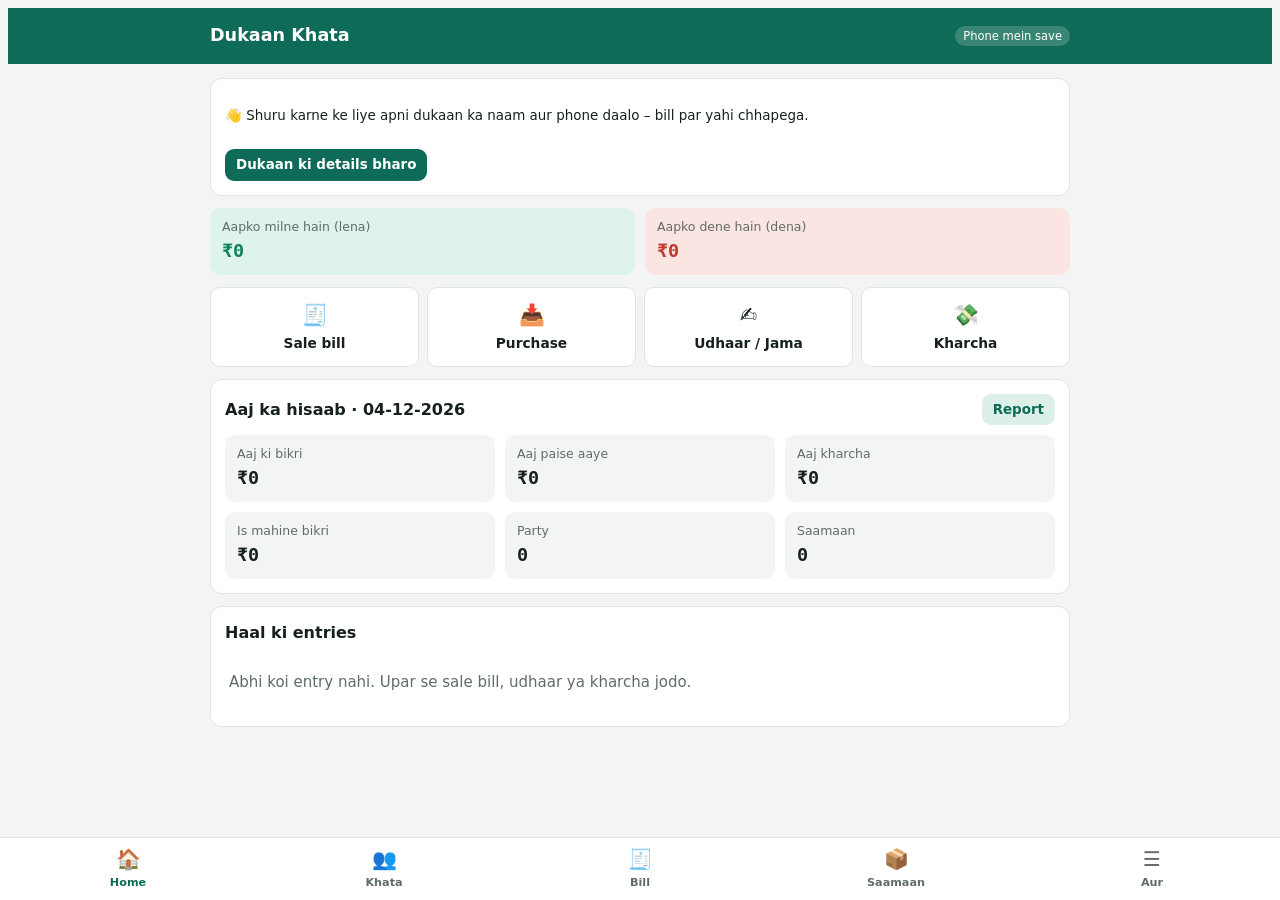
<file: dukaan-khata/index.html>
<!doctype html><html><head><meta charset="utf-8"><meta name="viewport" content="width=device-width,initial-scale=1,viewport-fit=cover"></head><body>
<title>Dukaan Khata</title>
<meta name="claude:viewport-fit-sides" content="cover">
<style>
/* Layout: a shop counter app – a sticky top bar, one column of ledger cards, bottom tab bar.
   Money columns are always in tabular figures; green = paisa aana hai, red = dena hai. */
:root {
  --bg: #f3f5f4; --card: #ffffff; --ink: #16211c; --soft: #5f6d66; --line: #e0e6e3; --line2: #c9d2ce;
  --brand: #0d6b57; --brand-ink: #ffffff; --brand-soft: #dcefe9;
  --get: #12805a; --get-soft: #def3e9;      /* lena hai / aaya */
  --give: #c0392b; --give-soft: #fbe5e2;    /* dena hai / gaya */
  --warn: #9a6400; --warn-soft: #fcefd0;
  --f: "Segoe UI", system-ui, -apple-system, Roboto, "Noto Sans", sans-serif;
  --mono: ui-monospace, "SFMono-Regular", "Roboto Mono", Consolas, monospace;
}
@media (prefers-color-scheme: dark) {
  :root:not([data-theme="light"]) {
    --bg: #0f1513; --card: #18201d; --ink: #e5ece9; --soft: #9aaba3; --line: #26322d; --line2: #36443e;
    --brand: #3fb895; --brand-ink: #06231b; --brand-soft: #173a30; --get: #5fd3a2; --get-soft: #143629;
    --give: #ff8a7a; --give-soft: #3c1c18; --warn: #f0c25a; --warn-soft: #352a0f; color-scheme: dark;
  }
}
:root[data-theme="dark"] {
  --bg: #0f1513; --card: #18201d; --ink: #e5ece9; --soft: #9aaba3; --line: #26322d; --line2: #36443e;
  --brand: #3fb895; --brand-ink: #06231b; --brand-soft: #173a30; --get: #5fd3a2; --get-soft: #143629;
  --give: #ff8a7a; --give-soft: #3c1c18; --warn: #f0c25a; --warn-soft: #352a0f; color-scheme: dark;
}
* { box-sizing: border-box; }
[hidden] { display: none !important; }
body { background: var(--bg); color: var(--ink); font-family: var(--f); font-size: 15px; line-height: 1.45; padding-block: 0 calc(74px + env(safe-area-inset-bottom, 0px)); }
body::before { content: ""; position: fixed; inset: 0 0 auto; height: env(safe-area-inset-top, 0px); z-index: 10; background: var(--brand); }
.bar { position: sticky; top: env(safe-area-inset-top, 0px); z-index: 6; background: var(--brand); color: var(--brand-ink);
  padding-left: max(16px, env(safe-area-inset-left, 0px)); padding-right: max(16px, env(safe-area-inset-right, 0px)); padding-block: 10px; }
.bar-in { max-width: 860px; margin: 0 auto; display: flex; align-items: center; gap: 10px; min-height: 36px; }
.bar h1 { margin: 0; font-size: 1.1rem; font-weight: 700; flex: 1; min-width: 0; white-space: nowrap; overflow: hidden; text-overflow: ellipsis; }
.bar .back { background: none; border: 0; color: inherit; font-size: 1.5rem; line-height: 1; padding: 0 6px 0 0; cursor: pointer; }
.bar .tag { font-size: .72rem; padding: 2px 8px; border-radius: 99px; background: rgba(255,255,255,.18); white-space: nowrap; }
main { padding-left: max(16px, env(safe-area-inset-left, 0px)); padding-right: max(16px, env(safe-area-inset-right, 0px)); padding-block: 14px; }
.page { max-width: 860px; margin: 0 auto; display: grid; gap: 12px; }
.card { background: var(--card); border: 1px solid var(--line); border-radius: 12px; padding: 14px; display: grid; gap: 10px; min-width: 0; }
.card h2 { margin: 0; font-size: 1rem; font-weight: 650; }
.card > header { display: flex; justify-content: space-between; align-items: center; gap: 8px; flex-wrap: wrap; }
.muted { color: var(--soft); } .small { font-size: .84rem; } .tiny { font-size: .76rem; }
.num, .amt { font-family: var(--mono); font-variant-numeric: tabular-nums; }
.get { color: var(--get); } .give { color: var(--give); }
.grid2 { display: grid; grid-template-columns: 1fr 1fr; gap: 10px; }
.grid3 { display: grid; grid-template-columns: repeat(3, 1fr); gap: 10px; }
@media (max-width: 560px) { .grid3 { grid-template-columns: 1fr 1fr; } }
.stat { border-radius: 10px; padding: 10px 12px; background: var(--bg); display: grid; gap: 2px; min-width: 0; }
.stat b { font-family: var(--mono); font-size: 1.15rem; font-variant-numeric: tabular-nums; overflow-wrap: anywhere; }
.stat span { font-size: .78rem; color: var(--soft); }
.stat.get { background: var(--get-soft); } .stat.give { background: var(--give-soft); }
.stat.get b { color: var(--get); } .stat.give b { color: var(--give); }
.quick { display: grid; grid-template-columns: repeat(4, 1fr); gap: 8px; }
@media (max-width: 480px) { .quick { grid-template-columns: 1fr 1fr; } }
.quick button { border: 1px solid var(--line); background: var(--card); color: var(--ink); border-radius: 10px; padding: 12px 6px; font: inherit; font-weight: 600; font-size: .86rem; cursor: pointer; display: grid; gap: 4px; justify-items: center; }
.quick button i { font-style: normal; font-size: 1.3rem; }
label.f { display: grid; gap: 3px; font-size: .78rem; color: var(--soft); font-weight: 500; min-width: 0; }
input, select, textarea { font: inherit; color: var(--ink); background: var(--bg); border: 1px solid var(--line2); border-radius: 8px; padding: 9px 10px; width: 100%; min-width: 0; }
textarea { resize: vertical; min-height: 70px; }
input:focus-visible, select:focus-visible, textarea:focus-visible, button:focus-visible, a:focus-visible { outline: 2px solid var(--brand); outline-offset: 2px; }
.btn { font: inherit; border: 0; border-radius: 9px; padding: 10px 16px; font-weight: 650; cursor: pointer; background: var(--brand); color: var(--brand-ink); text-align: center; text-decoration: none; display: inline-block; white-space: nowrap; }
.btn.ghost { background: var(--brand-soft); color: var(--brand); }
.btn.line { background: none; border: 1px solid var(--line2); color: var(--ink); }
.btn.red { background: var(--give); color: #fff; } .btn.green { background: var(--get); color: #fff; }
.btn.sm { padding: 6px 11px; font-size: .84rem; }
.btn.block { width: 100%; }
.grid2 > .btn { white-space: normal; line-height: 1.3; }
.btn:disabled { opacity: .5; cursor: not-allowed; }
.row { display: flex; gap: 8px; flex-wrap: wrap; align-items: center; }
.row.end { justify-content: flex-end; }
.seg { display: flex; background: var(--bg); border-radius: 10px; padding: 3px; gap: 3px; }
.seg button { flex: 1; border: 0; background: none; color: var(--soft); padding: 8px; border-radius: 8px; font: inherit; font-weight: 600; font-size: .88rem; cursor: pointer; }
.seg button.on { background: var(--card); color: var(--ink); box-shadow: 0 1px 2px rgba(0,0,0,.12); }
.list { display: grid; }
.li { display: grid; grid-template-columns: auto 1fr auto; gap: 10px; align-items: center; padding: 10px 2px; border-bottom: 1px solid var(--line); cursor: pointer; background: none; border-left: 0; border-right: 0; border-top: 0; font: inherit; color: inherit; text-align: left; width: 100%; }
.li:last-child { border-bottom: 0; }
.li .av { width: 38px; height: 38px; border-radius: 50%; background: var(--brand-soft); color: var(--brand); display: grid; place-content: center; font-weight: 700; }
.li .t { min-width: 0; } .li .t b { display: block; white-space: nowrap; overflow: hidden; text-overflow: ellipsis; }
.li .r { text-align: right; }
.li .r b { font-family: var(--mono); font-variant-numeric: tabular-nums; display: block; }
.pill { display: inline-block; font-size: .72rem; font-weight: 650; padding: 1px 8px; border-radius: 99px; background: var(--bg); color: var(--soft); white-space: nowrap; }
.pill.get { background: var(--get-soft); color: var(--get); } .pill.give { background: var(--give-soft); color: var(--give); } .pill.warn { background: var(--warn-soft); color: var(--warn); }
.empty { padding: 18px 4px; color: var(--soft); display: grid; gap: 10px; justify-items: start; }
.tbl-wrap { overflow-x: auto; margin: 0 -14px; padding: 0 14px; }
table { border-collapse: collapse; width: 100%; font-size: .88rem; }
th { text-align: left; font-size: .7rem; text-transform: uppercase; letter-spacing: .05em; color: var(--soft); font-weight: 650; padding: 6px; border-bottom: 2px solid var(--line2); white-space: nowrap; }
td { padding: 7px 6px; border-bottom: 1px solid var(--line); vertical-align: top; }
td.r, th.r { text-align: right; } td.nw { white-space: nowrap; }
.lines { display: grid; gap: 8px; }
.bline { display: grid; grid-template-columns: 1fr 70px 90px 64px auto; gap: 6px; align-items: start; padding-bottom: 8px; border-bottom: 1px dashed var(--line2); }
@media (max-width: 560px) { .bline { grid-template-columns: 1fr 1fr 1fr auto; } .bline .ln-item { grid-column: 1 / -1; } }
.bline .hint { grid-column: 1 / -1; font-size: .78rem; color: var(--soft); margin-top: -2px; }
.x { background: none; border: 0; color: var(--soft); font-size: 1.05rem; cursor: pointer; padding: 8px 6px; }
.x:hover { color: var(--give); }
.totals { display: grid; gap: 4px; font-size: .92rem; }
.totals div { display: flex; justify-content: space-between; gap: 10px; }
.totals .big { font-size: 1.15rem; font-weight: 700; border-top: 1px solid var(--line2); padding-top: 6px; }
.hero { text-align: center; padding: 18px 10px; border-radius: 12px; }
.hero b { display: block; font-family: var(--mono); font-size: 1.9rem; font-variant-numeric: tabular-nums; }
.hero.get { background: var(--get-soft); color: var(--get); } .hero.give { background: var(--give-soft); color: var(--give); } .hero.zero { background: var(--bg); color: var(--soft); }
.chg { font-size: .76rem; font-weight: 650; padding: 1px 6px; border-radius: 5px; }
.chg.up { background: var(--give-soft); color: var(--give); } .chg.down { background: var(--get-soft); color: var(--get); } .chg.same { background: var(--bg); color: var(--soft); }
.confirm { display: flex; gap: 6px; align-items: center; flex-wrap: wrap; font-size: .88rem; padding: 8px 10px; border-radius: 8px; background: var(--give-soft); color: var(--give); }
.banner { padding: 9px 12px; border-radius: 8px; font-size: .86rem; background: var(--warn-soft); color: var(--warn); }
.banner.err { background: var(--give-soft); color: var(--give); }
.bill-paper { border: 1px solid var(--line2); border-radius: 10px; padding: 14px; display: grid; gap: 8px; background: var(--card); }
.bill-paper .bh { display: flex; justify-content: space-between; gap: 10px; flex-wrap: wrap; }
.bill-paper h3 { margin: 0; font-size: 1.05rem; }
pre.share { white-space: pre-wrap; font-family: var(--mono); font-size: .8rem; background: var(--bg); padding: 10px; border-radius: 8px; margin: 0; max-height: 260px; overflow: auto; }
nav.tabs { position: fixed; left: 0; right: 0; bottom: 0; z-index: 6; background: var(--card); border-top: 1px solid var(--line);
  display: flex; padding-bottom: env(safe-area-inset-bottom, 0px); padding-left: env(safe-area-inset-left, 0px); padding-right: env(safe-area-inset-right, 0px); }
nav.tabs a { flex: 1; text-align: center; text-decoration: none; color: var(--soft); font-size: .7rem; font-weight: 600; padding: 7px 2px 9px; display: grid; gap: 1px; }
nav.tabs a i { font-style: normal; font-size: 1.25rem; }
nav.tabs a.on { color: var(--brand); }
.toast { position: fixed; left: 50%; bottom: calc(84px + env(safe-area-inset-bottom, 0px)); transform: translateX(-50%); background: var(--ink); color: var(--card); padding: 9px 16px; border-radius: 99px; font-size: .88rem; opacity: 0; pointer-events: none; transition: opacity .25s; z-index: 20; max-width: calc(100% - 32px); text-align: center; }
.toast.show { opacity: 1; }
.bars { display: grid; gap: 6px; }
.bars .b { display: grid; grid-template-columns: 110px 1fr 90px; gap: 8px; align-items: center; font-size: .84rem; }
.bars .b > div { height: 10px; background: var(--bg); border-radius: 5px; overflow: hidden; }
.bars .b i { display: block; height: 100%; background: var(--brand); border-radius: 5px; }
.bars .b span:last-child { text-align: right; font-family: var(--mono); }
@media (prefers-reduced-motion: reduce) { .toast { transition: none; } }
</style>

<header class="bar"><div class="bar-in">
  <button class="back" id="backBtn" hidden aria-label="Wapas">‹</button>
  <h1 id="barTitle">Dukaan Khata</h1>
  <span class="tag" id="modeTag">…</span>
</div></header>
<main><div class="page" id="app"></div></main>
<nav class="tabs" aria-label="Main">
  <a href="#home" data-t="home"><i>🏠</i>Home</a>
  <a href="#parties" data-t="parties"><i>👥</i>Khata</a>
  <a href="#bills" data-t="bills"><i>🧾</i>Bill</a>
  <a href="#items" data-t="items"><i>📦</i>Saamaan</a>
  <a href="#more" data-t="more"><i>☰</i>Aur</a>
</nav>
<div class="toast" id="toast" role="status"></div>

<script>
(() => {
"use strict";
// ================= helpers =================
const $ = (s) => document.querySelector(s);
const esc = (s) => String(s ?? "").replace(/[&<>"']/g, (c) => ({ "&": "&amp;", "<": "&lt;", ">": "&gt;", '"': "&quot;", "'": "&#39;" }[c]));
const r2 = (n) => Math.round((Number(n) || 0) * 100) / 100;
const money = (n) => "₹" + r2(n).toLocaleString("en-IN", { minimumFractionDigits: 0, maximumFractionDigits: 2 });
const uid = () => Date.now().toString(36) + Math.random().toString(36).slice(2, 7);
const today = () => { const d = new Date(); return `${d.getFullYear()}-${String(d.getMonth() + 1).padStart(2, "0")}-${String(d.getDate()).padStart(2, "0")}`; };
const dmy = (s) => (s ? s.split("-").reverse().join("-") : "");
const monthStart = (s = today()) => s.slice(0, 8) + "01";
const keyOf = (n) => String(n).toLowerCase().replace(/[^a-z0-9ऀ-ॿ]+/g, " ").trim();
const initials = (n) => String(n).trim().split(/\s+/).slice(0, 2).map((w) => w[0] || "").join("").toUpperCase() || "?";
function toast(m) { const t = $("#toast"); t.textContent = m; t.classList.add("show"); clearTimeout(toast.t); toast.t = setTimeout(() => t.classList.remove("show"), 2400); }
const val = (id) => { const el = document.getElementById(id); return el ? el.value.trim() : ""; };
const numv = (id) => { const v = val(id); return v === "" ? 0 : Number(v); };

// ================= data =================
const COLS = ["parties", "entries", "items", "bills", "expenses"];
const D = { parties: [], entries: [], items: [], bills: [], expenses: [], settings: { bizName: "", phone: "", address: "", gstin: "", upi: "" } };
let db = null, downloads = null, ready = false, mode = "local";
const LKEY = "dukaanKhata.v1";

function localLoad() { try { const s = JSON.parse(localStorage.getItem(LKEY)); if (s) { COLS.forEach((c) => (D[c] = s[c] || [])); D.settings = { ...D.settings, ...(s.settings || {}) }; } } catch (e) { /* storage blocked */ } }
function localSave() { try { const o = { settings: D.settings }; COLS.forEach((c) => (o[c] = D[c])); localStorage.setItem(LKEY, JSON.stringify(o)); } catch (e) { toast("Phone mein save nahi ho paya"); } }

const store = {
  async put(col, doc) {
    if (db) return db.collection(col).doc(doc.id).set(doc);
    const a = D[col], i = a.findIndex((x) => x.id === doc.id);
    if (i >= 0) a[i] = doc; else a.push(doc);
    localSave();
  },
  async del(col, id) {
    if (db) return db.collection(col).doc(id).delete();
    D[col] = D[col].filter((x) => x.id !== id); localSave();
  },
  async settings(s) {
    D.settings = s;
    if (db) return db.collection("settings").doc("main").set(s);
    localSave();
  },
};

function useLocal(msg) {
  if (ready) return;
  ready = true; mode = "local"; localLoad();
  $("#modeTag").textContent = "Phone mein save";
  if (msg) bannerMsg = msg;
  render();
}
let bannerMsg = "";
async function init() {
  render();
  if (!window.claude || typeof window.claude.use !== "function") return useLocal();
  const guard = setTimeout(() => useLocal("Online storage se jawab nahi aaya – abhi data sirf is browser mein save hoga."), 10000);
  const [d, dl] = await Promise.all([claude.use("db"), claude.use("downloads")]);
  downloads = dl;
  if (!d) { clearTimeout(guard); return useLocal("Login nahi hai – data sirf is browser mein save hoga."); }
  if (ready) return;
  db = d;
  let pending = COLS.length + 1;
  const first = () => { if (--pending === 0) { clearTimeout(guard); ready = true; mode = "db"; $("#modeTag").textContent = "Online save"; render(); } };
  const fail = (e) => { clearTimeout(guard); bannerMsg = "Data load nahi hua (" + e.code + "). Page dobara kholo."; render(); };
  COLS.forEach((c) => { let f = true; db.collection(c).onSnapshot((s) => { D[c] = s.docs.map((x) => x.data()); if (f) { f = false; first(); } else render(); }, fail); });
  let fs = true;
  db.collection("settings").doc("main").onSnapshot((s) => { if (s.exists) D.settings = { ...D.settings, ...s.data() }; if (fs) { fs = false; first(); } else render(); }, fail);
}

// ================= derived =================
const party = (id) => D.parties.find((p) => p.id === id);
const item = (id) => D.items.find((i) => i.id === id);
const byDate = (a, b) => (a.date === b.date ? (a.created || 0) - (b.created || 0) : a.date < b.date ? -1 : 1);
function balance(pid) { return r2(D.entries.filter((e) => e.partyId === pid).reduce((s, e) => s + (e.kind === "gave" ? e.amount : -e.amount), 0)); }
function totalsAll() {
  let lena = 0, dena = 0;
  D.parties.forEach((p) => { const b = balance(p.id); if (b > 0) lena += b; else dena -= b; });
  return { lena: r2(lena), dena: r2(dena) };
}
function billCalc(b) {
  let sub = 0, gst = 0;
  (b.lines || []).forEach((l) => { const amt = r2(l.qty * l.rate); sub += amt; gst += r2(amt * (l.gst || 0) / 100); });
  const total = r2(sub + gst - (b.discount || 0));
  return { sub: r2(sub), gst: r2(gst), total };
}
function nextBillNo(type) {
  const pre = type === "sale" ? "INV-" : "PUR-";
  const nums = D.bills.filter((b) => b.type === type).map((b) => parseInt(String(b.no).replace(/\D/g, ""), 10) || 0);
  return pre + String((nums.length ? Math.max(...nums) : 0) + 1).padStart(3, "0");
}
// last purchase rate of an item (for "rate badha/ghata" remark)
function lastBuy(itemId, beforeDate, exceptBill) {
  const rows = [];
  D.bills.filter((b) => b.type === "purchase" && b.id !== exceptBill && (!beforeDate || b.date <= beforeDate)).forEach((b) => b.lines.forEach((l) => { if (l.itemId === itemId) rows.push({ rate: l.rate, date: b.date, created: b.created, party: party(b.partyId)?.name || "Cash" }); }));
  rows.sort(byDate);
  return rows.at(-1) || null;
}
function chg(now, before) {
  if (before == null) return "";
  const d = r2(now - before);
  if (!d) return '<span class="chg same">rate same</span>';
  return d > 0 ? `<span class="chg up">${money(d)} badh gaye</span>` : `<span class="chg down">${money(-d)} kam hue</span>`;
}
function inRange(d, from, to) { return (!from || d >= from) && (!to || d <= to); }

// ================= navigation =================
// main tabs use the hash; sub-pages live in an in-memory stack
let stack = [];
const TABS = ["home", "parties", "bills", "items", "more"];
function tab() { const h = location.hash.slice(1); return TABS.includes(h) ? h : "home"; }
function go(view, params = {}) { stack.push({ view, params }); render(); window.scrollTo(0, 0); }
function back() { stack.pop(); render(); window.scrollTo(0, 0); }
window.addEventListener("hashchange", () => { stack = []; render(); window.scrollTo(0, 0); });
$("#backBtn").onclick = back;
// tapping the current tab again returns to its list
document.querySelectorAll("nav.tabs a").forEach((a) => a.addEventListener("click", () => { if (a.dataset.t === tab()) { stack = []; draft = null; render(); window.scrollTo(0, 0); } }));

// share / export helpers
async function copyOrShare(title, text) {
  if (window.AndroidBridge) { window.AndroidBridge.shareText(title, text); return; }
  try { await navigator.clipboard.writeText(text); toast("Copy ho gaya – WhatsApp mein paste karo"); }
  catch (e) { toast("Neeche ka text select karke copy karo"); const pre = document.getElementById("sharePre"); if (pre) { const r = document.createRange(); r.selectNodeContents(pre); const s = getSelection(); s.removeAllRanges(); s.addRange(r); } }
}
function waLink(phone, text) {
  const p = String(phone || "").replace(/\D/g, "");
  const num = p.length === 10 ? "91" + p : p;
  return `https://wa.me/${num}?text=${encodeURIComponent(text)}`;
}
async function saveFile(filename, text) {
  if (window.AndroidBridge) { window.AndroidBridge.shareText(filename, text); return; }
  if (downloads) { try { await downloads.save({ filename, data: text }); } catch (e) { if (e?.code !== "declined") toast("Download nahi hua"); } return; }
  try { const a = document.createElement("a"); a.href = URL.createObjectURL(new Blob([text], { type: "text/plain" })); a.download = filename; a.click(); } catch (e) { toast("Download nahi hua"); }
}
const csvCell = (v) => `"${String(v ?? "").replace(/"/g, '""')}"`;
const toCsv = (head, rows) => "﻿" + [head, ...rows].map((r) => r.map(csvCell).join(",")).join("\n");

// ================= render =================
const V = {};
let confirmKey = null;
function render() {
  const t = tab();
  document.querySelectorAll("nav.tabs a").forEach((a) => a.classList.toggle("on", a.dataset.t === t));
  const top = stack.at(-1);
  $("#backBtn").hidden = !top;
  const app = $("#app");
  if (!ready) { $("#barTitle").textContent = "Dukaan Khata"; app.innerHTML = `<div class="card"><p class="muted">Hisaab load ho raha hai…</p></div>`; return; }
  const out = top ? V[top.view](top.params) : V[t]();
  $("#barTitle").textContent = out.title;
  app.innerHTML = (bannerMsg ? `<div class="banner">${esc(bannerMsg)}</div>` : "") + out.html;
  out.bind && out.bind();
}

// ---------- HOME ----------
V.home = () => {
  const { lena, dena } = totalsAll();
  const td = today(), ms = monthStart();
  const sales = D.bills.filter((b) => b.type === "sale");
  const sum = (arr) => r2(arr.reduce((s, b) => s + billCalc(b).total, 0));
  const todaySale = sum(sales.filter((b) => b.date === td)), monthSale = sum(sales.filter((b) => b.date >= ms));
  const todayExp = r2(D.expenses.filter((e) => e.date === td).reduce((s, e) => s + e.amount, 0));
  const todayIn = r2(D.entries.filter((e) => e.date === td && e.kind === "got" && party(e.partyId)?.type === "customer").reduce((s, e) => s + e.amount, 0)) + r2(sales.filter((b) => b.date === td && !b.partyId).reduce((s, b) => s + (b.paid || 0), 0));
  const low = D.items.filter((i) => i.lowAt != null && i.lowAt !== "" && i.stock <= i.lowAt);
  const recent = [
    ...D.bills.map((b) => ({ date: b.date, created: b.created, html: `<button class="li" data-open-bill="${b.id}"><span class="av">${b.type === "sale" ? "🧾" : "📥"}</span><span class="t"><b>${esc(party(b.partyId)?.name || "Cash")}</b><span class="tiny muted">${b.type === "sale" ? "Sale" : "Purchase"} ${esc(b.no)} · ${dmy(b.date)}</span></span><span class="r"><b>${money(billCalc(b).total)}</b></span></button>` })),
    ...D.entries.filter((e) => !e.billId).map((e) => ({ date: e.date, created: e.created, html: `<button class="li" data-open-party="${e.partyId}"><span class="av">${e.kind === "gave" ? "↑" : "↓"}</span><span class="t"><b>${esc(party(e.partyId)?.name || "?")}</b><span class="tiny muted">${e.kind === "gave" ? "Aapne diye" : "Aapko mile"} · ${dmy(e.date)}${e.note ? " · " + esc(e.note) : ""}</span></span><span class="r"><b class="${e.kind === "gave" ? "give" : "get"}">${money(e.amount)}</b></span></button>` })),
    ...D.expenses.map((e) => ({ date: e.date, created: e.created, html: `<button class="li" data-go="expenses"><span class="av">💸</span><span class="t"><b>${esc(e.category)}</b><span class="tiny muted">Kharcha · ${dmy(e.date)}</span></span><span class="r"><b class="give">${money(e.amount)}</b></span></button>` })),
  ].sort(byDate).reverse().slice(0, 8);
  const biz = D.settings.bizName;
  return {
    title: biz || "Dukaan Khata",
    html: `
    ${!biz ? `<div class="card"><p class="small">👋 Shuru karne ke liye apni dukaan ka naam aur phone daalo – bill par yahi chhapega.</p><div><button class="btn sm" data-go="settings">Dukaan ki details bharo</button></div></div>` : ""}
    <div class="grid2">
      <div class="stat get"><span>Aapko milne hain (lena)</span><b>${money(lena)}</b></div>
      <div class="stat give"><span>Aapko dene hain (dena)</span><b>${money(dena)}</b></div>
    </div>
    <div class="quick">
      <button data-go="billForm" data-type="sale"><i>🧾</i>Sale bill</button>
      <button data-go="billForm" data-type="purchase"><i>📥</i>Purchase</button>
      <button data-go="partyPick"><i>✍️</i>Udhaar / Jama</button>
      <button data-go="expenseForm"><i>💸</i>Kharcha</button>
    </div>
    <div class="card">
      <header><h2>Aaj ka hisaab · ${dmy(td)}</h2><button class="btn sm ghost" data-go="reports">Report</button></header>
      <div class="grid3">
        <div class="stat"><span>Aaj ki bikri</span><b>${money(todaySale)}</b></div>
        <div class="stat"><span>Aaj paise aaye</span><b>${money(todayIn)}</b></div>
        <div class="stat"><span>Aaj kharcha</span><b>${money(todayExp)}</b></div>
        <div class="stat"><span>Is mahine bikri</span><b>${money(monthSale)}</b></div>
        <div class="stat"><span>Party</span><b>${D.parties.length}</b></div>
        <div class="stat"><span>Saamaan</span><b>${D.items.length}</b></div>
      </div>
    </div>
    ${low.length ? `<div class="card"><header><h2>⚠️ Stock kam hai</h2></header><div class="list">${low.map((i) => `<button class="li" data-open-item="${i.id}"><span class="av">📦</span><span class="t"><b>${esc(i.name)}</b><span class="tiny muted">alert ${i.lowAt} pe</span></span><span class="r"><span class="pill give">${r2(i.stock)} ${esc(i.unit || "")} bacha</span></span></button>`).join("")}</div></div>` : ""}
    <div class="card"><header><h2>Haal ki entries</h2></header>
      ${recent.length ? `<div class="list">${recent.map((r) => r.html).join("")}</div>` : `<div class="empty">Abhi koi entry nahi. Upar se sale bill, udhaar ya kharcha jodo.</div>`}
    </div>`,
  };
};

// ---------- PARTIES ----------
let partyTab = "customer", partyQ = "";
V.parties = () => {
  const q = keyOf(partyQ);
  const list = D.parties.filter((p) => p.type === partyTab && (!q || keyOf(p.name + " " + (p.phone || "")).includes(q)))
    .map((p) => ({ p, b: balance(p.id) })).sort((a, b) => Math.abs(b.b) - Math.abs(a.b) || a.p.name.localeCompare(b.p.name));
  let lena = 0, dena = 0; D.parties.filter((p) => p.type === partyTab).forEach((p) => { const b = balance(p.id); if (b > 0) lena += b; else dena -= b; });
  return {
    title: "Khata",
    html: `
    <div class="seg"><button data-ptab="customer" class="${partyTab === "customer" ? "on" : ""}">Customer</button><button data-ptab="supplier" class="${partyTab === "supplier" ? "on" : ""}">Supplier</button></div>
    <div class="grid2"><div class="stat get"><span>Lena hai</span><b>${money(lena)}</b></div><div class="stat give"><span>Dena hai</span><b>${money(dena)}</b></div></div>
    <div class="card">
      <div class="row"><input id="pq" placeholder="Naam ya phone se dhundo" value="${esc(partyQ)}" style="flex:1"><button class="btn" data-go="partyForm" data-ptype="${partyTab}">+ ${partyTab === "customer" ? "Customer" : "Supplier"}</button></div>
      ${list.length ? `<div class="list">${list.map(({ p, b }) => `<button class="li" data-open-party="${p.id}"><span class="av">${esc(initials(p.name))}</span><span class="t"><b>${esc(p.name)}</b><span class="tiny muted">${esc(p.phone || "phone nahi")}</span></span><span class="r"><b class="${b > 0 ? "get" : b < 0 ? "give" : "muted"}">${money(Math.abs(b))}</b><span class="tiny muted">${b > 0 ? "lena hai" : b < 0 ? "dena hai" : "barabar"}</span></span></button>`).join("")}</div>`
        : `<div class="empty">${D.parties.some((p) => p.type === partyTab) ? "Is naam se koi nahi mila." : `Abhi koi ${partyTab === "customer" ? "customer" : "supplier"} nahi. "+" dabakar jodo.`}</div>`}
    </div>`,
    bind() {
      document.querySelectorAll("[data-ptab]").forEach((b) => (b.onclick = () => { partyTab = b.dataset.ptab; render(); }));
      const pq = $("#pq"); pq.oninput = () => { partyQ = pq.value; const pos = pq.selectionStart; render(); const n = $("#pq"); n.focus(); n.setSelectionRange(pos, pos); };
    },
  };
};

V.partyPick = () => ({
  title: "Kiska hisaab?",
  html: `<div class="card"><p class="small muted">Party chuno – phir "Aapne diye" ya "Aapko mile" likho.</p>
    ${D.parties.length ? `<div class="list">${D.parties.slice().sort((a, b) => a.name.localeCompare(b.name)).map((p) => `<button class="li" data-open-party="${p.id}"><span class="av">${esc(initials(p.name))}</span><span class="t"><b>${esc(p.name)}</b><span class="tiny muted">${p.type === "customer" ? "Customer" : "Supplier"}</span></span><span class="r"><b>${money(Math.abs(balance(p.id)))}</b></span></button>`).join("")}</div>` : `<div class="empty">Pehle party jodo.</div>`}
    <button class="btn ghost" data-go="partyForm" data-ptype="customer">+ Nayi party</button></div>`,
});

V.partyForm = ({ id, ptype }) => {
  const p = id ? party(id) : { type: ptype || "customer" };
  return {
    title: id ? "Party edit" : "Nayi party",
    html: `<form class="card" id="pf">
      <div class="seg"><button type="button" data-pt="customer" class="${p.type === "customer" ? "on" : ""}">Customer</button><button type="button" data-pt="supplier" class="${p.type === "supplier" ? "on" : ""}">Supplier</button></div>
      <label class="f">Naam<input id="pName" required maxlength="80" value="${esc(p.name || "")}"></label>
      <label class="f">Mobile number<input id="pPhone" inputmode="tel" maxlength="15" value="${esc(p.phone || "")}"></label>
      <label class="f">Pata (optional)<input id="pAddr" maxlength="150" value="${esc(p.address || "")}"></label>
      <label class="f">GSTIN (optional)<input id="pGst" maxlength="20" value="${esc(p.gstin || "")}"></label>
      ${!id ? `<label class="f">Purana baaki (optional) – ${p.type === "customer" ? "isse lena hai" : "isko dena hai"} ₹<input id="pOpen" type="number" min="0" step="any"></label>` : ""}
      <button class="btn block" type="submit">Save karo</button></form>`,
    bind() {
      let type = p.type;
      document.querySelectorAll("[data-pt]").forEach((b) => (b.onclick = () => { type = b.dataset.pt; document.querySelectorAll("[data-pt]").forEach((x) => x.classList.toggle("on", x === b)); }));
      $("#pf").onsubmit = async (e) => {
        e.preventDefault();
        const doc = { ...(id ? p : { id: "p" + uid(), created: Date.now() }), type, name: val("pName"), phone: val("pPhone"), address: val("pAddr"), gstin: val("pGst") };
        try {
          await store.put("parties", doc);
          const open = numv("pOpen");
          if (!id && open > 0) await store.put("entries", { id: "e" + uid(), partyId: doc.id, kind: type === "customer" ? "gave" : "got", amount: r2(open), date: today(), note: "Purana baaki", created: Date.now() });
          toast("Party save ho gayi"); stack.pop(); if (!id) stack.push({ view: "party", params: { id: doc.id } }); render();
        } catch (err) { toast("Save nahi hua"); }
      };
    },
  };
};

V.party = ({ id }) => {
  const p = party(id);
  if (!p) return { title: "Party", html: `<div class="card"><p>Ye party delete ho chuki hai.</p></div>` };
  const b = balance(id);
  let run = 0;
  const rows = D.entries.filter((e) => e.partyId === id).sort(byDate).map((e) => { run = r2(run + (e.kind === "gave" ? e.amount : -e.amount)); return { e, run }; }).reverse();
  const biz = D.settings.bizName || "hamari dukaan";
  const remind = b > 0 ? `Namaste ${p.name} ji, ${biz} ki taraf se yaad dilana tha – aapka ${money(b)} baaki hai. Kripya jaldi bhugtan karein.${D.settings.upi ? "\nUPI: " + D.settings.upi : ""}\nDhanyavaad 🙏` : "";
  const stmt = `${biz} – ${p.name} ka hisaab\n` + rows.slice().reverse().map(({ e, run }) => `${dmy(e.date)}  ${e.kind === "gave" ? "Diye" : "Mile"} ${money(e.amount)}${e.note ? " (" + e.note + ")" : ""}  → baaki ${money(Math.abs(run))} ${run >= 0 ? "lena" : "dena"}`).join("\n") + `\n\nKul: ${money(Math.abs(b))} ${b > 0 ? "aapse lena hai" : b < 0 ? "aapko dena hai" : "hisaab barabar"}`;
  const ck = "party:" + id;
  return {
    title: p.name,
    html: `
    <div class="hero ${b > 0 ? "get" : b < 0 ? "give" : "zero"}"><span class="small">${b > 0 ? "Aapko milenge" : b < 0 ? "Aapko dene hain" : "Hisaab barabar"}</span><b>${money(Math.abs(b))}</b><span class="tiny">${esc(p.phone || "")}</span></div>
    <div class="grid2">
      <button class="btn red" data-go="entryForm" data-pid="${id}" data-kind="gave">↑ Aapne diye<br><span class="tiny">udhaar / maal diya / payment ki</span></button>
      <button class="btn green" data-go="entryForm" data-pid="${id}" data-kind="got">↓ Aapko mile<br><span class="tiny">payment aayi / maal liya</span></button>
    </div>
    <div class="row">
      ${p.phone && remind ? `<a class="btn sm ghost" href="${esc(waLink(p.phone, remind))}" target="_blank" rel="noopener">WhatsApp reminder</a>` : ""}
      ${remind ? `<button class="btn sm line" id="copyRemind">Reminder copy</button>` : ""}
      <button class="btn sm line" id="copyStmt">Hisaab ki list bhejo</button>
      <button class="btn sm line" data-go="billForm" data-type="${p.type === "customer" ? "sale" : "purchase"}" data-pid="${id}">+ Bill</button>
      ${p.phone ? `<span class="small muted">Call: <span class="num">${esc(p.phone)}</span></span>` : ""}
    </div>
    <div class="card"><header><h2>Entries</h2><span class="tiny muted">${rows.length} entries</span></header>
      ${rows.length ? `<div class="tbl-wrap"><table><thead><tr><th>Date</th><th>Detail</th><th class="r">Diye</th><th class="r">Mile</th><th class="r">Baaki</th><th></th></tr></thead><tbody>
      ${rows.map(({ e, run }) => `<tr><td class="nw num">${dmy(e.date)}</td><td>${esc(e.note || (e.billId ? "Bill" : ""))}${e.billId ? ` <button class="pill" data-open-bill="${e.billId}">bill</button>` : ""}</td><td class="r num give">${e.kind === "gave" ? money(e.amount) : ""}</td><td class="r num get">${e.kind === "got" ? money(e.amount) : ""}</td><td class="r num ${run > 0 ? "get" : run < 0 ? "give" : ""}">${money(Math.abs(run))}</td>
        <td>${e.billId ? "" : confirmKey === "e:" + e.id ? `<button class="btn sm red" data-del-entry="${e.id}">Haan</button>` : `<button class="x" data-ask="e:${e.id}" aria-label="Delete">✕</button>`}</td></tr>`).join("")}
      </tbody></table></div>` : `<div class="empty">Abhi koi entry nahi. Upar ke button se "Aapne diye" ya "Aapko mile" likho.</div>`}
    </div>
    <pre class="share" id="sharePre" hidden></pre>
    <div class="row">
      <button class="btn sm line" data-go="partyForm" data-pid="${id}">Party edit</button>
      ${confirmKey === ck ? `<div class="confirm">Party aur iski saari entries delete? <button class="btn sm red" id="delParty">Haan, delete</button><button class="btn sm line" data-ask="">Nahi</button></div>` : `<button class="btn sm line" data-ask="${ck}">Party delete</button>`}
    </div>`,
    bind() {
      const pre = $("#sharePre");
      const share = (t) => { pre.hidden = false; pre.textContent = t; copyOrShare(p.name, t); };
      $("#copyRemind") && ($("#copyRemind").onclick = () => share(remind));
      $("#copyStmt").onclick = () => share(stmt);
      document.querySelectorAll("[data-del-entry]").forEach((bt) => (bt.onclick = async () => { confirmKey = null; await store.del("entries", bt.dataset.delEntry); toast("Entry delete ho gayi"); render(); }));
      $("#delParty") && ($("#delParty").onclick = async () => {
        confirmKey = null;
        for (const e of D.entries.filter((x) => x.partyId === id)) await store.del("entries", e.id);
        await store.del("parties", id); toast("Party delete ho gayi"); back();
      });
    },
  };
};

V.entryForm = ({ pid, kind }) => {
  const p = party(pid);
  return {
    title: (kind === "gave" ? "Aapne diye – " : "Aapko mile – ") + (p?.name || ""),
    html: `<form class="card" id="ef">
      <div class="hero ${kind === "gave" ? "give" : "get"}" style="padding:10px"><span class="small">${kind === "gave" ? "Aapne diye (inse lena badhega)" : "Aapko mile (inse lena kam hoga)"}</span></div>
      <label class="f">Rakam ₹<input id="eAmt" type="number" min="0.01" step="any" required inputmode="decimal" autofocus></label>
      <label class="f">Date<input id="eDate" type="date" value="${today()}" required></label>
      <label class="f">Detail (optional)<input id="eNote" maxlength="120" placeholder="${kind === "gave" ? "Jaise: 2 kg cheeni udhaar" : "Jaise: UPI se payment"}"></label>
      <button class="btn block ${kind === "gave" ? "red" : "green"}" type="submit">Save karo</button></form>`,
    bind() {
      $("#ef").onsubmit = async (e) => {
        e.preventDefault();
        const amt = r2(numv("eAmt")); if (!(amt > 0)) return toast("Rakam likho");
        try { await store.put("entries", { id: "e" + uid(), partyId: pid, kind, amount: amt, date: val("eDate") || today(), note: val("eNote"), created: Date.now() }); toast("Entry save ho gayi"); back(); }
        catch (err) { toast("Save nahi hua"); }
      };
    },
  };
};

// ---------- BILLS ----------
let billTab = "sale", billQ = "";
V.bills = () => {
  const q = keyOf(billQ);
  const list = D.bills.filter((b) => b.type === billTab && (!q || keyOf(b.no + " " + (party(b.partyId)?.name || "cash")).includes(q))).sort(byDate).reverse();
  const ms = monthStart();
  const mon = r2(D.bills.filter((b) => b.type === billTab && b.date >= ms).reduce((s, b) => s + billCalc(b).total, 0));
  const due = r2(D.bills.filter((b) => b.type === billTab).reduce((s, b) => s + Math.max(0, billCalc(b).total - (b.paid || 0)), 0));
  return {
    title: "Bill",
    html: `
    <div class="seg"><button data-btab="sale" class="${billTab === "sale" ? "on" : ""}">Sale (bikri)</button><button data-btab="purchase" class="${billTab === "purchase" ? "on" : ""}">Purchase (kharid)</button></div>
    <div class="grid2"><div class="stat"><span>Is mahine</span><b>${money(mon)}</b></div><div class="stat ${billTab === "sale" ? "get" : "give"}"><span>Bills ka baaki</span><b>${money(due)}</b></div></div>
    <div class="card">
      <div class="row"><input id="bq" placeholder="Bill no. ya party se dhundo" value="${esc(billQ)}" style="flex:1"><button class="btn" data-go="billForm" data-type="${billTab}">+ Naya bill</button></div>
      ${list.length ? `<div class="list">${list.map((b) => { const c = billCalc(b), dueB = r2(c.total - (b.paid || 0)); return `<button class="li" data-open-bill="${b.id}"><span class="av">${b.type === "sale" ? "🧾" : "📥"}</span><span class="t"><b>${esc(party(b.partyId)?.name || "Cash")}</b><span class="tiny muted">${esc(b.no)} · ${dmy(b.date)} · ${b.lines.length} items</span></span><span class="r"><b>${money(c.total)}</b>${dueB > 0 ? `<span class="pill ${b.type === "sale" ? "get" : "give"}">${money(dueB)} baaki</span>` : `<span class="pill">paid</span>`}</span></button>`; }).join("")}</div>`
        : `<div class="empty">Abhi koi ${billTab === "sale" ? "sale" : "purchase"} bill nahi.</div>`}
    </div>`,
    bind() {
      document.querySelectorAll("[data-btab]").forEach((b) => (b.onclick = () => { billTab = b.dataset.btab; render(); }));
      const bq = $("#bq"); bq.oninput = () => { billQ = bq.value; const pos = bq.selectionStart; render(); const n = $("#bq"); n.focus(); n.setSelectionRange(pos, pos); };
    },
  };
};

// bill draft persists across re-renders of the form
let draft = null;
function newDraft(type, pid, editId) {
  if (editId) { const b = D.bills.find((x) => x.id === editId); draft = JSON.parse(JSON.stringify(b)); draft.editing = true; draft.paidTouched = true; return; }
  draft = { id: "b" + uid(), type, no: nextBillNo(type), partyId: pid || "", date: today(), lines: [{ itemId: "", name: "", qty: 1, rate: "", gst: 0, unit: "" }], discount: 0, paid: null, payMode: "Cash", note: "", created: Date.now(), paidTouched: false };
}
function draftCalc(d) {
  const c = billCalc({ ...d, lines: d.lines.map((l) => ({ ...l, qty: Number(l.qty) || 0, rate: Number(l.rate) || 0, gst: Number(l.gst) || 0 })) });
  const paid = d.paid == null ? (d.partyId ? 0 : c.total) : d.paid;
  return { c, paid };
}
function lineHint(d, l) {
  const sale = d.type === "sale";
  const it = l.itemId ? item(l.itemId) : D.items.find((x) => keyOf(x.name) === keyOf(l.name));
  let hint = "";
  if (it) {
    if (sale) hint = `Stock: ${r2(it.stock)} ${esc(it.unit || "")}${it.buyPrice ? ` · kharid ${money(it.buyPrice)}` : ""}${Number(l.qty) > it.stock ? ' · <span class="give">stock kam hai</span>' : ""}`;
    else { const lb = lastBuy(it.id, d.date, d.id); hint = lb ? `Pichhla rate ${money(lb.rate)} (${dmy(lb.date)}, ${esc(lb.party)}) ${l.rate !== "" ? chg(Number(l.rate), lb.rate) : ""}` : "Is item ki pehli kharid"; }
  } else if (l.name) hint = "Naya item – save karne par saamaan list mein jud jayega";
  return hint + (Number(l.qty) && Number(l.rate) ? ` · ${money(Number(l.qty) * Number(l.rate))}` : "");
}
function totalsHtml(d) {
  const sale = d.type === "sale", { c, paid } = draftCalc(d);
  return `<div><span>Saamaan</span><span class="num">${money(c.sub)}</span></div>
    ${c.gst ? `<div><span>GST</span><span class="num">${money(c.gst)}</span></div>` : ""}
    ${d.discount ? `<div><span>Discount</span><span class="num">−${money(d.discount)}</span></div>` : ""}
    <div class="big"><span>Total</span><span class="num">${money(c.total)}</span></div>
    <div><span>${sale ? "Mila" : "Diya"}</span><span class="num">${money(paid)}</span></div>
    <div class="${c.total - paid > 0 ? (sale ? "get" : "give") : ""}"><span>Baaki${c.total - paid > 0 && !d.partyId ? " (party chuno, warna baaki nahi likha jayega)" : ""}</span><span class="num">${money(Math.max(0, c.total - paid))}</span></div>`;
}
V.billForm = ({ type, pid, editId }) => {
  if (!draft || draft._for !== (editId || type + (pid || ""))) { newDraft(type, pid, editId); draft._for = editId || type + (pid || ""); }
  const d = draft, sale = d.type === "sale";
  const { paid } = draftCalc(d);
  const parties = D.parties.filter((p) => p.type === (sale ? "customer" : "supplier")).sort((a, b) => a.name.localeCompare(b.name));
  return {
    title: (d.editing ? "Bill edit – " : sale ? "Sale bill – " : "Purchase bill – ") + d.no,
    html: `<form class="card" id="bf" autocomplete="off">
      <div class="grid2">
        <label class="f">${sale ? "Customer" : "Supplier"}<select id="bParty"><option value="">Cash (bina naam)</option>${parties.map((p) => `<option value="${p.id}" ${p.id === d.partyId ? "selected" : ""}>${esc(p.name)}</option>`).join("")}<option value="__new" ${d.partyId === "__new" ? "selected" : ""}>+ Nayi party</option></select></label>
        <label class="f">Date<input id="bDate" type="date" value="${d.date}"></label>
      </div>
      <label class="f" id="bNewWrap" ${d.partyId === "__new" ? "" : "hidden"}>Nayi party ka naam<input id="bNewName" maxlength="80" value="${esc(d.newName || "")}"></label>
      <h2>Saamaan</h2>
      <div class="lines" id="lines">${d.lines.map((l, i) => `<div class="bline">
          <label class="f ln-item">Item<input data-l="${i}" data-k="name" list="itemDL" value="${esc(l.name)}" placeholder="Item ka naam"></label>
          <label class="f">Qty<input data-l="${i}" data-k="qty" type="number" min="0" step="any" value="${l.qty}"></label>
          <label class="f">Rate ₹<input data-l="${i}" data-k="rate" type="number" min="0" step="any" value="${l.rate}"></label>
          <label class="f">GST %<input data-l="${i}" data-k="gst" type="number" min="0" max="40" step="any" value="${l.gst || ""}" placeholder="0"></label>
          <button type="button" class="x" data-rm="${i}" aria-label="Hatao" style="margin-top:18px">✕</button>
          <div class="hint" id="hint${i}">${lineHint(d, l)}</div></div>`).join("")}</div>
      <datalist id="itemDL">${D.items.map((i) => `<option value="${esc(i.name)}">`).join("")}</datalist>
      <div><button type="button" class="btn sm ghost" id="addLine">+ Aur item</button></div>
      <div class="grid2">
        <label class="f">Discount ₹<input id="bDisc" type="number" min="0" step="any" value="${d.discount || ""}"></label>
        <label class="f">${sale ? "Kitna paisa mila" : "Kitna paisa diya"} ₹<input id="bPaid" type="number" min="0" step="any" value="${r2(paid)}"></label>
        <label class="f">Payment<select id="bMode">${["Cash", "UPI", "Bank", "Cheque"].map((m) => `<option ${m === d.payMode ? "selected" : ""}>${m}</option>`).join("")}</select></label>
        <label class="f">Note<input id="bNote" maxlength="120" value="${esc(d.note || "")}"></label>
      </div>
      <div class="totals" id="bTotals">${totalsHtml(d)}</div>
      <button class="btn block" type="submit" id="bSave">${d.editing ? "Bill update karo" : "Bill save karo"}</button></form>`,
    bind() {
      // typing never rebuilds the form – only hints and totals refresh (so a tap on Save is never lost)
      const refresh = () => {
        d.lines.forEach((l, i) => { const h = document.getElementById("hint" + i); if (h) h.innerHTML = lineHint(d, l); });
        $("#bTotals").innerHTML = totalsHtml(d);
        if (!d.paidTouched) $("#bPaid").value = r2(draftCalc(d).paid);
      };
      const sync = () => { d.date = val("bDate") || today(); d.discount = r2(numv("bDisc")); d.payMode = val("bMode"); d.note = val("bNote"); };
      $("#bParty").onchange = () => {
        d.partyId = $("#bParty").value; if (!d.paidTouched) d.paid = null;
        $("#bNewWrap").hidden = d.partyId !== "__new"; if (d.partyId === "__new") $("#bNewName").focus();
        refresh();
      };
      $("#bNewName").oninput = (e) => { d.newName = e.target.value; };
      ["bDate", "bDisc", "bMode", "bNote"].forEach((id) => ($("#" + id).oninput = () => { sync(); refresh(); }));
      $("#bPaid").oninput = () => { d.paid = r2(numv("bPaid")); d.paidTouched = true; $("#bTotals").innerHTML = totalsHtml(d); };
      $("#lines").oninput = (e) => {
        const { l, k } = e.target.dataset; if (l == null) return;
        const line = d.lines[+l]; line[k] = e.target.value;
        if (k === "name") {
          const it = D.items.find((x) => keyOf(x.name) === keyOf(e.target.value));
          line.itemId = it ? it.id : "";
          if (it) {
            line.rate = sale ? (it.salePrice ?? "") : (it.buyPrice ?? ""); line.gst = it.gst || 0; line.unit = it.unit || "";
            const row = e.target.closest(".bline");
            row.querySelector('[data-k="rate"]').value = line.rate; row.querySelector('[data-k="gst"]').value = line.gst || "";
          }
        }
        if (!d.paidTouched) d.paid = null;
        refresh();
      };
      const reRender = (focusSel) => { render(); const n = focusSel && document.querySelector(focusSel); if (n) n.focus(); };
      $("#lines").onclick = (e) => { const i = e.target.dataset.rm; if (i == null) return; d.lines.splice(+i, 1); if (!d.lines.length) d.lines.push({ itemId: "", name: "", qty: 1, rate: "", gst: 0 }); if (!d.paidTouched) d.paid = null; reRender(); };
      $("#addLine").onclick = () => { d.lines.push({ itemId: "", name: "", qty: 1, rate: "", gst: 0 }); reRender(`[data-l="${d.lines.length - 1}"][data-k="name"]`); };
      $("#bf").onsubmit = async (e) => { e.preventDefault(); sync(); await saveBill(); };
    },
  };
};

async function saveBill() {
  const d = draft, sale = d.type === "sale";
  const lines = d.lines.filter((l) => l.name.trim() && Number(l.qty) > 0).map((l) => ({ ...l, name: l.name.trim(), qty: Number(l.qty), rate: r2(Number(l.rate) || 0), gst: Number(l.gst) || 0 }));
  if (!lines.length) return toast("Kam se kam ek item aur qty likho");
  const btn = $("#bSave"); btn.disabled = true;
  try {
    // party
    let pid = d.partyId;
    if (pid === "__new") {
      const name = (d.newName || "").trim(); if (!name) { btn.disabled = false; return toast("Nayi party ka naam likho"); }
      const p = { id: "p" + uid(), type: sale ? "customer" : "supplier", name, phone: "", created: Date.now() };
      await store.put("parties", p); pid = p.id;
    }
    // undo old bill effects when editing
    const old = d.editing ? D.bills.find((b) => b.id === d.id) : null;
    const stockDelta = new Map();
    const addDelta = (id, q) => stockDelta.set(id, (stockDelta.get(id) || 0) + q);
    if (old) old.lines.forEach((l) => l.itemId && addDelta(l.itemId, old.type === "sale" ? l.qty : -l.qty));
    // items: create new ones, update prices
    for (const l of lines) {
      let it = (l.itemId && item(l.itemId)) || D.items.find((x) => keyOf(x.name) === keyOf(l.name));
      if (!it) { it = { id: "i" + uid(), name: l.name, unit: l.unit || "pcs", salePrice: sale ? l.rate : null, buyPrice: sale ? null : l.rate, gst: l.gst, stock: 0, lowAt: null, created: Date.now() }; await store.put("items", it); D.items.some((x) => x.id === it.id) || D.items.push(it); }
      l.itemId = it.id;
      if (sale) l.cost = it.buyPrice || 0;   // for profit report
      addDelta(it.id, sale ? -l.qty : l.qty);
    }
    for (const [id, dq] of stockDelta) {
      const it = item(id); if (!it || !dq) continue;
      const upd = { ...it, stock: r2((it.stock || 0) + dq) };
      const ln = lines.find((l) => l.itemId === id);
      if (ln && !sale && (!lastBuy(id, null, d.id) || d.date >= lastBuy(id, null, d.id).date)) upd.buyPrice = ln.rate;
      if (ln && sale && ln.rate) upd.salePrice = ln.rate;
      await store.put("items", upd);
    }
    const c = billCalc({ lines, discount: d.discount });
    const paid = r2(d.paid == null ? (pid ? 0 : c.total) : Math.min(d.paid, c.total));
    const bill = { id: d.id, type: d.type, no: d.no, partyId: pid || "", date: d.date, lines, discount: d.discount || 0, paid, payMode: d.payMode, note: d.note, created: d.created };
    await store.put("bills", bill);
    // ledger entries for this bill
    for (const e of D.entries.filter((x) => x.billId === bill.id)) await store.del("entries", e.id);
    if (pid) {
      await store.put("entries", { id: "e" + uid(), partyId: pid, kind: sale ? "gave" : "got", amount: c.total, date: bill.date, note: `${sale ? "Sale" : "Purchase"} bill ${bill.no}`, billId: bill.id, created: Date.now() });
      if (paid > 0) await store.put("entries", { id: "e" + uid(), partyId: pid, kind: sale ? "got" : "gave", amount: paid, date: bill.date, note: `${bill.payMode} – bill ${bill.no}`, billId: bill.id, created: Date.now() + 1 });
    }
    draft = null;
    toast("Bill save ho gaya ✓");
    stack.pop(); stack.push({ view: "bill", params: { id: bill.id } }); render(); window.scrollTo(0, 0);
  } catch (err) { toast(err?.code === "quota_exceeded" ? "Storage bhar gaya" : "Bill save nahi hua – dobara try karo"); btn.disabled = false; }
}

function billText(b) {
  const c = billCalc(b), s = D.settings, p = party(b.partyId);
  const lines = b.lines.map((l, i) => `${i + 1}. ${l.name}  ${l.qty} x ${money(l.rate)} = ${money(l.qty * l.rate)}${l.gst ? ` (+GST ${l.gst}%)` : ""}`).join("\n");
  return `*${s.bizName || "Bill"}*${s.phone ? "\nPh: " + s.phone : ""}${s.gstin ? "\nGSTIN: " + s.gstin : ""}
${b.type === "sale" ? "Bill" : "Purchase"} No: ${b.no}   Date: ${dmy(b.date)}
${p ? (b.type === "sale" ? "Customer: " : "Supplier: ") + p.name : "Cash"}
------------------------------
${lines}
------------------------------
Saamaan: ${money(c.sub)}${c.gst ? "\nGST: " + money(c.gst) : ""}${b.discount ? "\nDiscount: -" + money(b.discount) : ""}
*Total: ${money(c.total)}*
${b.type === "sale" ? "Mila" : "Diya"}: ${money(b.paid)} (${b.payMode})${c.total - b.paid > 0 ? "\nBaaki: " + money(c.total - b.paid) : ""}${s.upi && b.type === "sale" ? "\nUPI: " + s.upi : ""}
Dhanyavaad 🙏`;
}

V.bill = ({ id }) => {
  const b = D.bills.find((x) => x.id === id);
  if (!b) return { title: "Bill", html: `<div class="card"><p>Ye bill delete ho chuka hai.</p></div>` };
  const c = billCalc(b), p = party(b.partyId), s = D.settings, sale = b.type === "sale", due = r2(c.total - b.paid);
  const ck = "bill:" + id;
  const txt = billText(b);
  return {
    title: (sale ? "Bill " : "Purchase ") + b.no,
    html: `
    <div class="bill-paper">
      <div class="bh"><div><h3>${esc(s.bizName || "Meri Dukaan")}</h3><div class="tiny muted">${esc([s.address, s.phone, s.gstin && "GSTIN " + s.gstin].filter(Boolean).join(" · "))}</div></div>
        <div style="text-align:right"><b>${sale ? "TAX INVOICE" : "PURCHASE"}</b><div class="small num">${esc(b.no)} · ${dmy(b.date)}</div></div></div>
      <div class="small">${sale ? "Customer" : "Supplier"}: <b>${esc(p?.name || "Cash")}</b>${p?.phone ? " · " + esc(p.phone) : ""}${p?.gstin ? " · GSTIN " + esc(p.gstin) : ""}</div>
      <div class="tbl-wrap"><table><thead><tr><th>#</th><th>Item</th><th class="r">Qty</th><th class="r">Rate</th><th class="r">GST</th><th class="r">Amount</th></tr></thead><tbody>
        ${b.lines.map((l, i) => `<tr><td>${i + 1}</td><td>${esc(l.name)}</td><td class="r num">${r2(l.qty)}</td><td class="r num">${money(l.rate)}</td><td class="r num">${l.gst ? l.gst + "%" : "–"}</td><td class="r num">${money(l.qty * l.rate * (1 + (l.gst || 0) / 100))}</td></tr>`).join("")}
      </tbody></table></div>
      <div class="totals">
        <div><span>Saamaan</span><span class="num">${money(c.sub)}</span></div>
        ${c.gst ? `<div><span>GST (CGST ${money(c.gst / 2)} + SGST ${money(c.gst / 2)})</span><span class="num">${money(c.gst)}</span></div>` : ""}
        ${b.discount ? `<div><span>Discount</span><span class="num">−${money(b.discount)}</span></div>` : ""}
        <div class="big"><span>Total</span><span class="num">${money(c.total)}</span></div>
        <div><span>${sale ? "Mila" : "Diya"} (${esc(b.payMode)})</span><span class="num">${money(b.paid)}</span></div>
        ${due > 0 ? `<div class="${sale ? "get" : "give"}"><span>Baaki</span><span class="num">${money(due)}</span></div>` : ""}
      </div>
      ${b.note ? `<div class="small muted">Note: ${esc(b.note)}</div>` : ""}
    </div>
    <div class="row">
      ${p?.phone ? `<a class="btn sm" href="${esc(waLink(p.phone, txt))}" target="_blank" rel="noopener">WhatsApp par bhejo</a>` : ""}
      <button class="btn sm ghost" id="shareBill">Bill copy / share</button>
      <button class="btn sm line" data-go="billForm" data-edit="${id}">Edit</button>
      ${confirmKey === ck ? `<div class="confirm">Bill delete? Stock aur khata wapas ho jayega. <button class="btn sm red" id="delBill">Haan</button><button class="btn sm line" data-ask="">Nahi</button></div>` : `<button class="btn sm line" data-ask="${ck}">Delete</button>`}
    </div>
    <pre class="share" id="sharePre" hidden></pre>`,
    bind() {
      $("#shareBill").onclick = () => { const pre = $("#sharePre"); pre.hidden = false; pre.textContent = txt; copyOrShare("Bill " + b.no, txt); };
      $("#delBill") && ($("#delBill").onclick = async () => {
        confirmKey = null;
        for (const l of b.lines) { const it = l.itemId && item(l.itemId); if (it) await store.put("items", { ...it, stock: r2((it.stock || 0) + (sale ? l.qty : -l.qty)) }); }
        for (const e of D.entries.filter((x) => x.billId === id)) await store.del("entries", e.id);
        await store.del("bills", id); toast("Bill delete ho gaya"); back();
      });
    },
  };
};

// ---------- ITEMS ----------
let itemQ = "";
V.items = () => {
  const q = keyOf(itemQ);
  const list = D.items.filter((i) => !q || keyOf(i.name).includes(q)).sort((a, b) => a.name.localeCompare(b.name));
  const stockVal = r2(D.items.reduce((s, i) => s + Math.max(0, i.stock || 0) * (i.buyPrice || 0), 0));
  const low = D.items.filter((i) => i.lowAt != null && i.lowAt !== "" && i.stock <= i.lowAt).length;
  return {
    title: "Saamaan",
    html: `
    <div class="grid2"><div class="stat"><span>Stock ki keemat (kharid rate)</span><b>${money(stockVal)}</b></div><div class="stat ${low ? "give" : ""}"><span>Kam stock wale</span><b>${low}</b></div></div>
    <div class="card">
      <div class="row"><input id="iq" placeholder="Saamaan dhundo" value="${esc(itemQ)}" style="flex:1"><button class="btn" data-go="itemForm">+ Saamaan</button></div>
      ${list.length ? `<div class="list">${list.map((i) => { const isLow = i.lowAt != null && i.lowAt !== "" && i.stock <= i.lowAt; return `<button class="li" data-open-item="${i.id}"><span class="av">📦</span><span class="t"><b>${esc(i.name)}</b><span class="tiny muted">Bikri ${i.salePrice != null ? money(i.salePrice) : "–"} · Kharid ${i.buyPrice != null ? money(i.buyPrice) : "–"}</span></span><span class="r"><span class="pill ${isLow ? "give" : ""}">${r2(i.stock)} ${esc(i.unit || "")}</span></span></button>`; }).join("")}</div>`
        : `<div class="empty">${D.items.length ? "Is naam se kuch nahi mila." : "Abhi koi saamaan nahi. '+ Saamaan' se jodo, ya bill banate waqt naya naam likho – apne aap jud jayega."}</div>`}
    </div>`,
    bind() { const iq = $("#iq"); iq.oninput = () => { itemQ = iq.value; const pos = iq.selectionStart; render(); const n = $("#iq"); n.focus(); n.setSelectionRange(pos, pos); }; },
  };
};
V.itemForm = ({ id }) => {
  const it = id ? item(id) : {};
  return {
    title: id ? "Saamaan edit" : "Naya saamaan",
    html: `<form class="card" id="itf">
      <label class="f">Naam<input id="iName" required maxlength="80" value="${esc(it.name || "")}"></label>
      <div class="grid2">
        <label class="f">Unit<input id="iUnit" list="unitDL" value="${esc(it.unit || "pcs")}" maxlength="15"></label>
        <label class="f">GST %<input id="iGst" type="number" min="0" max="40" step="any" value="${it.gst || ""}" placeholder="0"></label>
        <label class="f">Bechne ka rate ₹<input id="iSale" type="number" min="0" step="any" value="${it.salePrice ?? ""}"></label>
        <label class="f">Kharid ka rate ₹<input id="iBuy" type="number" min="0" step="any" value="${it.buyPrice ?? ""}"></label>
        <label class="f">${id ? "Stock abhi" : "Shuru ka stock"}<input id="iStock" type="number" step="any" value="${it.stock ?? ""}"></label>
        <label class="f">Kam stock alert (is se kam ho to)<input id="iLow" type="number" min="0" step="any" value="${it.lowAt ?? ""}"></label>
      </div>
      <datalist id="unitDL">${["pcs", "kg", "g", "litre", "dozen", "packet", "box", "ream", "metre", "set", "bag"].map((u) => `<option value="${u}">`).join("")}</datalist>
      <button class="btn block" type="submit">Save karo</button></form>`,
    bind() {
      $("#itf").onsubmit = async (e) => {
        e.preventDefault();
        const n = (id2) => (val(id2) === "" ? null : r2(numv(id2)));
        const doc = { ...(id ? it : { id: "i" + uid(), created: Date.now() }), name: val("iName"), unit: val("iUnit") || "pcs", gst: numv("iGst"), salePrice: n("iSale"), buyPrice: n("iBuy"), stock: r2(numv("iStock")), lowAt: n("iLow") };
        const dup = D.items.find((x) => x.id !== doc.id && keyOf(x.name) === keyOf(doc.name));
        if (dup) return toast("Is naam ka saamaan pehle se hai");
        try { await store.put("items", doc); toast("Saamaan save ho gaya"); stack.pop(); if (!id) stack.push({ view: "item", params: { id: doc.id } }); render(); } catch (err) { toast("Save nahi hua"); }
      };
    },
  };
};
V.item = ({ id }) => {
  const it = item(id);
  if (!it) return { title: "Saamaan", html: `<div class="card"><p>Ye saamaan delete ho chuka hai.</p></div>` };
  const buys = [], sells = [];
  D.bills.forEach((b) => b.lines.forEach((l) => { if (l.itemId === id) (b.type === "purchase" ? buys : sells).push({ ...l, date: b.date, created: b.created, bill: b }); }));
  buys.sort(byDate); sells.sort(byDate);
  const soldQty = r2(sells.reduce((s, l) => s + l.qty, 0)), soldAmt = r2(sells.reduce((s, l) => s + l.qty * l.rate, 0));
  const ck = "item:" + id;
  return {
    title: it.name,
    html: `
    <div class="grid3">
      <div class="stat ${it.lowAt != null && it.stock <= it.lowAt ? "give" : ""}"><span>Stock</span><b>${r2(it.stock)} ${esc(it.unit || "")}</b></div>
      <div class="stat"><span>Bechne ka rate</span><b>${it.salePrice != null ? money(it.salePrice) : "–"}</b></div>
      <div class="stat"><span>Kharid ka rate</span><b>${it.buyPrice != null ? money(it.buyPrice) : "–"}</b></div>
      <div class="stat"><span>Ab tak bika</span><b>${soldQty} ${esc(it.unit || "")}</b></div>
      <div class="stat"><span>Bikri ki rakam</span><b>${money(soldAmt)}</b></div>
      <div class="stat"><span>Munafa / pc</span><b>${it.salePrice != null && it.buyPrice != null ? money(it.salePrice - it.buyPrice) : "–"}</b></div>
    </div>
    <div class="card"><header><h2>Stock badlo</h2></header>
      <div class="row"><input id="adjQ" type="number" step="any" placeholder="Kitna" style="flex:1"><button class="btn sm green" id="adjIn">+ Stock aaya</button><button class="btn sm red" id="adjOut">− Stock gaya</button></div>
      <p class="tiny muted">Bill se stock apne aap badalta hai. Ye sirf toota-phoota, gift ya ginti theek karne ke liye.</p></div>
    <div class="card"><header><h2>Kharid ka rate – kab kitna</h2></header>
      ${buys.length ? `<div class="tbl-wrap"><table><thead><tr><th>Date</th><th>Supplier</th><th class="r">Qty</th><th class="r">Rate</th><th>Remark</th></tr></thead><tbody>
        ${buys.slice().reverse().map((l, i, a) => `<tr><td class="nw num">${dmy(l.date)}</td><td>${esc(party(l.bill.partyId)?.name || "Cash")}</td><td class="r num">${r2(l.qty)}</td><td class="r num">${money(l.rate)}</td><td>${a[i + 1] ? chg(l.rate, a[i + 1].rate) : '<span class="tiny muted">pehli kharid</span>'}</td></tr>`).join("")}
      </tbody></table></div>` : `<div class="empty">Abhi is item ki koi purchase bill nahi.</div>`}
    </div>
    <div class="row">
      <button class="btn sm line" data-go="itemForm" data-iid="${id}">Edit</button>
      ${confirmKey === ck ? `<div class="confirm">Saamaan delete? (Purane bill nahi badlenge) <button class="btn sm red" id="delItem">Haan</button><button class="btn sm line" data-ask="">Nahi</button></div>` : `<button class="btn sm line" data-ask="${ck}">Delete</button>`}
    </div>`,
    bind() {
      const adj = async (sign) => { const q = numv("adjQ"); if (!q) return toast("Kitna likho"); await store.put("items", { ...it, stock: r2((it.stock || 0) + sign * q) }); toast("Stock update ho gaya"); render(); };
      $("#adjIn").onclick = () => adj(1); $("#adjOut").onclick = () => adj(-1);
      $("#delItem") && ($("#delItem").onclick = async () => { confirmKey = null; await store.del("items", id); toast("Saamaan delete ho gaya"); back(); });
    },
  };
};

// ---------- MORE ----------
V.more = () => ({
  title: "Aur",
  html: `<div class="card"><div class="list">
    <button class="li" data-go="expenses"><span class="av">💸</span><span class="t"><b>Kharcha</b><span class="tiny muted">Kiraya, bijli, salary, chai-paani…</span></span><span class="r">›</span></button>
    <button class="li" data-go="reports"><span class="av">📊</span><span class="t"><b>Report</b><span class="tiny muted">Bikri, kharid, munafa, GST, Excel</span></span><span class="r">›</span></button>
    <button class="li" data-go="settings"><span class="av">⚙️</span><span class="t"><b>Dukaan ki details aur backup</b><span class="tiny muted">Naam, phone, GSTIN, UPI · backup / restore</span></span><span class="r">›</span></button>
  </div></div>
  <p class="tiny muted" style="text-align:center">${mode === "db" ? "Data online save ho raha hai." : "Data is phone/browser mein save hai – backup zaroor lo."}</p>`,
});

const EXP_CATS = ["Kiraya", "Bijli", "Salary", "Chai-paani", "Transport", "Phone/Internet", "Maintenance", "Packing", "Aur"];
let expMonth = today().slice(0, 7);
V.expenses = () => {
  const list = D.expenses.filter((e) => e.date.startsWith(expMonth)).sort(byDate).reverse();
  const total = r2(list.reduce((s, e) => s + e.amount, 0));
  const byCat = {}; list.forEach((e) => (byCat[e.category] = r2((byCat[e.category] || 0) + e.amount)));
  const max = Math.max(1, ...Object.values(byCat));
  return {
    title: "Kharcha",
    html: `
    <div class="card">
      <div class="row"><label class="f" style="flex:1">Mahina<input id="expM" type="month" value="${expMonth}"></label><button class="btn" data-go="expenseForm">+ Kharcha</button></div>
      <div class="stat give"><span>Is mahine ka kharcha</span><b>${money(total)}</b></div>
      ${Object.keys(byCat).length ? `<div class="bars">${Object.entries(byCat).sort((a, b) => b[1] - a[1]).map(([c, v]) => `<div class="b"><span>${esc(c)}</span><div><i style="width:${(v / max) * 100}%"></i></div><span>${money(v)}</span></div>`).join("")}</div>` : ""}
    </div>
    <div class="card">${list.length ? `<div class="list">${list.map((e) => `<div class="li" style="cursor:default"><span class="av">💸</span><span class="t"><b>${esc(e.category)}</b><span class="tiny muted">${dmy(e.date)} · ${esc(e.mode || "Cash")}${e.note ? " · " + esc(e.note) : ""}</span></span><span class="r"><b class="give">${money(e.amount)}</b>${confirmKey === "x:" + e.id ? `<button class="btn sm red" data-del-exp="${e.id}">Delete</button>` : `<button class="x" data-ask="x:${e.id}" aria-label="Delete">✕</button>`}</span></div>`).join("")}</div>` : `<div class="empty">Is mahine koi kharcha nahi likha.</div>`}</div>`,
    bind() {
      $("#expM").onchange = (e) => { expMonth = e.target.value || today().slice(0, 7); render(); };
      document.querySelectorAll("[data-del-exp]").forEach((b) => (b.onclick = async () => { confirmKey = null; await store.del("expenses", b.dataset.delExp); toast("Kharcha delete ho gaya"); render(); }));
    },
  };
};
V.expenseForm = () => ({
  title: "Naya kharcha",
  html: `<form class="card" id="xf">
    <label class="f">Kis cheez ka<select id="xCat">${EXP_CATS.map((c) => `<option>${c}</option>`).join("")}</select></label>
    <label class="f">Rakam ₹<input id="xAmt" type="number" min="0.01" step="any" required inputmode="decimal"></label>
    <div class="grid2"><label class="f">Date<input id="xDate" type="date" value="${today()}"></label>
    <label class="f">Payment<select id="xMode"><option>Cash</option><option>UPI</option><option>Bank</option></select></label></div>
    <label class="f">Detail (optional)<input id="xNote" maxlength="120"></label>
    <button class="btn block red" type="submit">Save karo</button></form>`,
  bind() {
    $("#xf").onsubmit = async (e) => {
      e.preventDefault();
      const amt = r2(numv("xAmt")); if (!(amt > 0)) return toast("Rakam likho");
      try { await store.put("expenses", { id: "x" + uid(), category: val("xCat"), amount: amt, date: val("xDate") || today(), mode: val("xMode"), note: val("xNote"), created: Date.now() }); toast("Kharcha save ho gaya"); back(); }
      catch (err) { toast("Save nahi hua"); }
    };
  },
});

// ---------- REPORTS ----------
let rep = { from: monthStart(), to: today() };
V.reports = () => {
  const { from, to } = rep;
  const B = D.bills.filter((b) => inRange(b.date, from, to));
  const sales = B.filter((b) => b.type === "sale"), purch = B.filter((b) => b.type === "purchase");
  const tot = (arr) => r2(arr.reduce((s, b) => s + billCalc(b).total, 0));
  const saleT = tot(sales), purT = tot(purch);
  const gstOut = r2(sales.reduce((s, b) => s + billCalc(b).gst, 0)), gstIn = r2(purch.reduce((s, b) => s + billCalc(b).gst, 0));
  const disc = r2(sales.reduce((s, b) => s + (b.discount || 0), 0));
  const saleNet = r2(sales.reduce((s, b) => s + billCalc(b).sub, 0) - disc);
  const cogs = r2(sales.reduce((s, b) => s + b.lines.reduce((x, l) => x + l.qty * (l.cost || 0), 0), 0));
  const noCost = sales.some((b) => b.lines.some((l) => !l.cost));
  const exp = r2(D.expenses.filter((e) => inRange(e.date, from, to)).reduce((s, e) => s + e.amount, 0));
  const gross = r2(saleNet - cogs), net = r2(gross - exp);
  const recd = r2(D.entries.filter((e) => e.kind === "got" && inRange(e.date, from, to) && party(e.partyId)?.type === "customer").reduce((s, e) => s + e.amount, 0)) + r2(sales.filter((b) => !b.partyId).reduce((s, b) => s + b.paid, 0));
  const topItems = {}; sales.forEach((b) => b.lines.forEach((l) => (topItems[l.name] = r2((topItems[l.name] || 0) + l.qty * l.rate))));
  const top = Object.entries(topItems).sort((a, b) => b[1] - a[1]).slice(0, 6); const tmax = Math.max(1, ...top.map((t) => t[1]));
  const set = (f, t) => `data-rf="${f}" data-rt="${t}"`;
  const lm = (() => { const d = new Date(); d.setDate(0); const e = `${d.getFullYear()}-${String(d.getMonth() + 1).padStart(2, "0")}-${String(d.getDate()).padStart(2, "0")}`; return [e.slice(0, 8) + "01", e]; })();
  const fy = (() => { const d = new Date(), y = d.getMonth() >= 3 ? d.getFullYear() : d.getFullYear() - 1; return [`${y}-04-01`, `${y + 1}-03-31`]; })();
  return {
    title: "Report",
    html: `
    <div class="card">
      <div class="row"><button class="btn sm line" ${set(today(), today())}>Aaj</button><button class="btn sm line" ${set(monthStart(), today())}>Is mahine</button><button class="btn sm line" ${set(lm[0], lm[1])}>Pichhle mahine</button><button class="btn sm line" ${set(fy[0], fy[1])}>Is saal (Apr–Mar)</button></div>
      <div class="grid2"><label class="f">Se<input type="date" id="rFrom" value="${from}"></label><label class="f">Tak<input type="date" id="rTo" value="${to}"></label></div>
    </div>
    <div class="grid2">
      <div class="stat get"><span>Bikri (${sales.length} bill)</span><b>${money(saleT)}</b></div>
      <div class="stat give"><span>Kharid (${purch.length} bill)</span><b>${money(purT)}</b></div>
      <div class="stat give"><span>Kharcha</span><b>${money(exp)}</b></div>
      <div class="stat ${net >= 0 ? "get" : "give"}"><span>Shuddh munafa</span><b>${money(net)}</b></div>
    </div>
    <div class="card"><header><h2>Munafa kaise bana</h2></header><div class="totals">
      <div><span>Bikri (GST ke bina, discount ke baad)</span><span class="num">${money(saleNet)}</span></div>
      <div><span>Bika hua maal ki kharid keemat</span><span class="num">−${money(cogs)}</span></div>
      <div class="big"><span>Kul munafa (gross)</span><span class="num">${money(gross)}</span></div>
      <div><span>Kharcha</span><span class="num">−${money(exp)}</span></div>
      <div class="big"><span>Shuddh munafa (net)</span><span class="num ${net >= 0 ? "get" : "give"}">${money(net)}</span></div>
    </div>${noCost ? `<p class="tiny muted">Kuch items ka kharid rate nahi tha, unka munafa poori bikri maan kar gina gaya. Saamaan mein kharid rate bharo.</p>` : ""}</div>
    <div class="card"><header><h2>Paisa aur GST</h2></header><div class="totals">
      <div><span>Customer se paisa aaya</span><span class="num">${money(recd)}</span></div>
      <div><span>GST jo liya (bikri par)</span><span class="num">${money(gstOut)}</span></div>
      <div><span>GST jo diya (kharid par)</span><span class="num">${money(gstIn)}</span></div>
      <div class="big"><span>GST bharna hai (andaza)</span><span class="num">${money(Math.max(0, gstOut - gstIn))}</span></div>
    </div></div>
    ${top.length ? `<div class="card"><header><h2>Sabse zyada bikne wala saamaan</h2></header><div class="bars">${top.map(([n, v]) => `<div class="b"><span>${esc(n)}</span><div><i style="width:${(v / tmax) * 100}%"></i></div><span>${money(v)}</span></div>`).join("")}</div></div>` : ""}
    <div class="card"><header><h2>Excel (CSV) download</h2></header><div class="row">
      <button class="btn sm ghost" data-csv="bills">Bills</button><button class="btn sm ghost" data-csv="parties">Party baaki</button><button class="btn sm ghost" data-csv="items">Stock</button><button class="btn sm ghost" data-csv="expenses">Kharcha</button></div>
      <p class="tiny muted">Bills aur kharcha upar chuni tareekh ke hisaab se.</p></div>`,
    bind() {
      document.querySelectorAll("[data-rf]").forEach((b) => (b.onclick = () => { rep = { from: b.dataset.rf, to: b.dataset.rt }; render(); }));
      $("#rFrom").onchange = (e) => { rep.from = e.target.value; render(); };
      $("#rTo").onchange = (e) => { rep.to = e.target.value; render(); };
      document.querySelectorAll("[data-csv]").forEach((b) => (b.onclick = () => {
        const k = b.dataset.csv, tag = `${from}_to_${to}`;
        if (k === "bills") saveFile(`bills-${tag}.csv`, toCsv(["Date", "Type", "Bill No", "Party", "Items", "Saamaan", "GST", "Discount", "Total", "Paid", "Baaki", "Payment"],
          B.slice().sort(byDate).map((x) => { const c = billCalc(x); return [dmy(x.date), x.type === "sale" ? "Sale" : "Purchase", x.no, party(x.partyId)?.name || "Cash", x.lines.map((l) => `${l.name} x${l.qty}@${l.rate}`).join("; "), c.sub, c.gst, x.discount || 0, c.total, x.paid, r2(c.total - x.paid), x.payMode]; })));
        if (k === "parties") saveFile(`party-baaki-${today()}.csv`, toCsv(["Naam", "Type", "Phone", "Lena hai", "Dena hai"], D.parties.map((p) => { const bl = balance(p.id); return [p.name, p.type === "customer" ? "Customer" : "Supplier", p.phone || "", bl > 0 ? bl : 0, bl < 0 ? -bl : 0]; })));
        if (k === "items") saveFile(`stock-${today()}.csv`, toCsv(["Saamaan", "Unit", "Stock", "Bikri rate", "Kharid rate", "GST %", "Stock ki keemat"], D.items.map((i) => [i.name, i.unit, i.stock, i.salePrice ?? "", i.buyPrice ?? "", i.gst || 0, r2((i.stock || 0) * (i.buyPrice || 0))])));
        if (k === "expenses") saveFile(`kharcha-${tag}.csv`, toCsv(["Date", "Category", "Rakam", "Payment", "Detail"], D.expenses.filter((e) => inRange(e.date, from, to)).sort(byDate).map((e) => [dmy(e.date), e.category, e.amount, e.mode || "", e.note || ""])));
      }));
    },
  };
};

// ---------- SETTINGS ----------
V.settings = () => {
  const s = D.settings;
  return {
    title: "Dukaan ki details",
    html: `<form class="card" id="sf">
      <label class="f">Dukaan / business ka naam<input id="sBiz" maxlength="80" value="${esc(s.bizName)}" placeholder="Jaise: Gupta General Store"></label>
      <div class="grid2"><label class="f">Phone<input id="sPhone" maxlength="15" inputmode="tel" value="${esc(s.phone)}"></label>
      <label class="f">GSTIN (optional)<input id="sGst" maxlength="20" value="${esc(s.gstin)}"></label></div>
      <label class="f">Pata<input id="sAddr" maxlength="150" value="${esc(s.address)}"></label>
      <label class="f">UPI ID (reminder aur bill mein dikhega)<input id="sUpi" maxlength="60" value="${esc(s.upi)}" placeholder="jaise: 98xxxxxx10@upi"></label>
      <button class="btn block" type="submit">Save karo</button></form>
    <div class="card"><header><h2>Backup</h2></header>
      <p class="small muted">${mode === "db" ? "Data online save hota hai. Phir bhi kabhi-kabhi backup file rakh lo." : "Data sirf is phone/browser mein hai. Hafte mein ek baar backup file WhatsApp/Drive par bhej kar rakho."}</p>
      <div class="row"><button class="btn sm ghost" id="bkOut">Backup file banao</button>
      <label class="btn sm line">Backup se wapas laao<input type="file" id="bkIn" accept=".json,application/json" hidden></label></div>
      <div id="bkMsg"></div></div>`,
    bind() {
      $("#sf").onsubmit = async (e) => { e.preventDefault(); try { await store.settings({ bizName: val("sBiz"), phone: val("sPhone"), gstin: val("sGst"), address: val("sAddr"), upi: val("sUpi") }); toast("Details save ho gayi"); back(); } catch (err) { toast("Save nahi hua"); } };
      $("#bkOut").onclick = () => { const o = { app: "dukaan-khata", v: 1, at: new Date().toISOString(), settings: D.settings }; COLS.forEach((c) => (o[c] = D[c])); saveFile(`dukaan-khata-backup-${today()}.json`, JSON.stringify(o)); };
      $("#bkIn").onchange = async (e) => {
        const f = e.target.files[0]; if (!f) return;
        try {
          const o = JSON.parse(await f.text());
          if (o.app !== "dukaan-khata") throw new Error("bad");
          $("#bkMsg").innerHTML = `<div class="confirm">Backup (${(o.bills || []).length} bills, ${(o.parties || []).length} party) se wapas laayein? Jo entries same hain unke upar likh jayega. <button class="btn sm red" id="bkYes">Haan</button></div>`;
          $("#bkYes").onclick = async () => {
            $("#bkMsg").innerHTML = '<p class="small">Wapas la raha hai…</p>';
            if (o.settings) await store.settings({ ...D.settings, ...o.settings });
            for (const c of COLS) for (const doc of o[c] || []) if (doc && doc.id) await store.put(c, doc);
            if (!db) { localLoad(); }
            toast("Backup wapas aa gaya ✓"); render();
          };
        } catch (err) { $("#bkMsg").innerHTML = `<div class="banner err">Ye Dukaan Khata ki backup file nahi lagti.</div>`; }
        e.target.value = "";
      };
    },
  };
};

// ================= global clicks =================
document.addEventListener("click", (e) => {
  const t = e.target.closest("[data-go],[data-open-party],[data-open-bill],[data-open-item],[data-ask]");
  if (!t) return;
  const ds = t.dataset;
  if (ds.ask !== undefined) { confirmKey = ds.ask || null; render(); return; }
  if (ds.openParty) return go("party", { id: ds.openParty });
  if (ds.openBill) return go("bill", { id: ds.openBill });
  if (ds.openItem) return go("item", { id: ds.openItem });
  if (ds.go) {
    e.preventDefault();
    if (ds.go === "billForm") { draft = null; return go("billForm", ds.edit ? { editId: ds.edit } : { type: ds.type, pid: ds.pid }); }
    if (ds.go === "partyForm") return go("partyForm", { id: ds.pid, ptype: ds.ptype });
    if (ds.go === "itemForm") return go("itemForm", { id: ds.iid });
    if (ds.go === "entryForm") return go("entryForm", { pid: ds.pid, kind: ds.kind });
    return go(ds.go, {});
  }
});

init();
})();
</script>

</body></html>
</file>
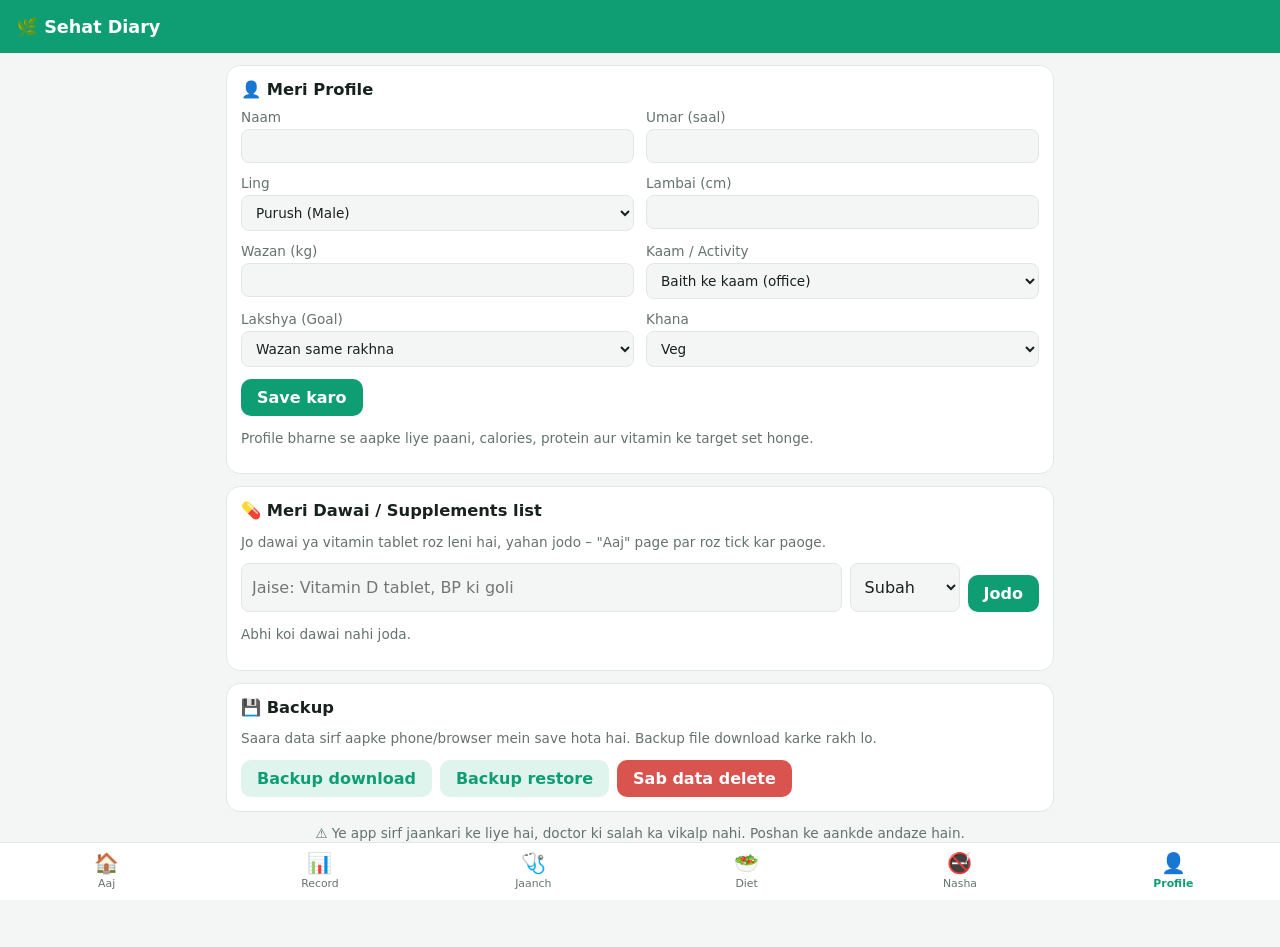
<file: health-tracker/index.html>
<!doctype html>
<html lang="hi">
<head>
  <meta charset="utf-8">
  <meta name="viewport" content="width=device-width, initial-scale=1">
  <title>Sehat Diary</title>
  <meta name="theme-color" content="#0f9d74">
  <link rel="stylesheet" href="style.css">
  <link rel="manifest" href="manifest.json">
  <link rel="icon" href="icon.svg" type="image/svg+xml">
  <meta name="apple-mobile-web-app-capable" content="yes">
</head>
<body>
  <header class="topbar">
    <div class="brand">🌿 Sehat Diary</div>
    <div class="date-nav" id="dateNav">
      <button class="icon-btn" id="prevDay" aria-label="Pichhla din">‹</button>
      <input type="date" id="datePick">
      <button class="icon-btn" id="nextDay" aria-label="Agla din">›</button>
    </div>
  </header>

  <main>
    <!-- AAJ -->
    <section id="tab-today" class="tab active">
      <div class="card score-card">
        <div class="ring" id="scoreRing"><span id="scoreVal">0</span><small>/100</small></div>
        <div>
          <h2 id="greet">Namaste!</h2>
          <p class="muted" id="scoreMsg">Aaj ka record bharo.</p>
          <div class="chips" id="streakChips"></div>
        </div>
      </div>

      <div class="grid2">
        <div class="card">
          <h3>💧 Paani</h3>
          <div class="water-row">
            <button class="round" id="waterMinus">−</button>
            <div class="water-val"><b id="waterGlasses">0</b> glass<br><small class="muted" id="waterMl">0 / 0 ml</small></div>
            <button class="round" id="waterPlus">+</button>
          </div>
          <div class="bar"><i id="waterBar"></i></div>
          <p class="muted small" id="waterHint"></p>
        </div>

        <div class="card">
          <h3>🚶 Morning Walk</h3>
          <label class="switch-row"><input type="checkbox" id="walkDone"> Aaj walk ki</label>
          <label class="field">Kitne minute
            <input type="number" id="walkMin" min="0" max="300" placeholder="30">
          </label>
          <p class="muted small" id="walkHint"></p>
        </div>
      </div>

      <div class="card">
        <h3>✅ Aaj ki aadatein</h3>
        <div class="habits">
          <label><input type="checkbox" id="hExercise"> Yoga / Exercise</label>
          <label><input type="checkbox" id="hSun"> Dhoop li (15-20 min)</label>
          <label><input type="checkbox" id="hNoJunk"> Junk food nahi khaya</label>
          <label><input type="checkbox" id="hEarlyDinner"> Raat ka khana sone se 2 ghante pehle</label>
        </div>
        <div class="grid3">
          <label class="field">Neend (ghante)<input type="number" id="sleep" step="0.5" min="0" max="24"></label>
          <label class="field">Wazan (kg)<input type="number" id="weightToday" step="0.1" min="0"></label>
          <label class="field">Mood
            <select id="mood"><option value="">–</option><option>😄 Badhiya</option><option>🙂 Theek</option><option>😐 Normal</option><option>😔 Udaas</option><option>😫 Thaka hua</option></select>
          </label>
        </div>
      </div>

      <div class="card" id="medsCard">
        <h3>💊 Dawai / Supplements</h3>
        <div id="medsToday"></div>
      </div>

      <div class="card">
        <h3>🍽️ Aaj kya khaya</h3>
        <div class="add-food">
          <select id="mealSel">
            <option value="morning">Subah / Nashta</option>
            <option value="lunch">Dopahar</option>
            <option value="snack">Shaam / Snacks</option>
            <option value="dinner">Raat</option>
          </select>
          <input list="foodList" id="foodInput" placeholder="Khana dhundo… (jaise roti, dal)">
          <datalist id="foodList"></datalist>
          <input type="number" id="foodQty" value="1" min="0.5" step="0.5" title="Kitni serving">
          <button class="btn" id="addFood">Jodo</button>
        </div>
        <div class="quick" id="quickAdd"></div>
        <div id="mealList"></div>
        <details class="custom-food">
          <summary>➕ List mein nahi hai? Apna khana jodo</summary>
          <form id="customFoodForm">
            <label class="field wide">Naam (serving ke saath, jaise "Bajra roti (1)")<input name="name" required maxlength="60"></label>
            <div class="grid4">
              <label class="field">Calories<input name="kcal" type="number" min="0" step="any" required></label>
              <label class="field">Protein g<input name="p" type="number" min="0" step="any"></label>
              <label class="field">Carbs g<input name="c" type="number" min="0" step="any"></label>
              <label class="field">Fat g<input name="f" type="number" min="0" step="any"></label>
              <label class="field">Fiber g<input name="fib" type="number" min="0" step="any"></label>
              <label class="field">Vit A mcg<input name="va" type="number" min="0" step="any"></label>
              <label class="field">Vit C mg<input name="vc" type="number" min="0" step="any"></label>
              <label class="field">Vit D mcg<input name="vd" type="number" min="0" step="any"></label>
              <label class="field">B12 mcg<input name="b12" type="number" min="0" step="any"></label>
              <label class="field">Iron mg<input name="fe" type="number" min="0" step="any"></label>
              <label class="field">Calcium mg<input name="ca" type="number" min="0" step="any"></label>
              <label class="field check"><span><input name="junk" type="checkbox"> Junk food hai</span></label>
            </div>
            <button class="btn small" type="submit">Save khana</button>
          </form>
          <div id="customList"></div>
        </details>
      </div>

      <div class="card">
        <h3>🧪 Vitamin aur Poshan – kitna mila, kya reh gaya</h3>
        <div id="nutriList"></div>
        <div id="missingBox"></div>
      </div>

      <div class="card" id="addictTodayCard">
        <h3>🚭 Nasha – aaj liya?</h3>
        <p class="muted small">Agar tracking chalu hai aur aaj liya to tick karo – counter reset hoga.</p>
        <div id="addictToday"></div>
      </div>

      <div class="card">
        <h3>📝 Notes</h3>
        <textarea id="notes" rows="3" placeholder="Aaj kaisa feel hua, koi dawai li, etc."></textarea>
      </div>
    </section>

    <!-- HISTORY -->
    <section id="tab-history" class="tab">
      <div class="card">
        <div class="seg" id="rangeSeg">
          <button data-r="7" class="on">Hafta (7 din)</button>
          <button data-r="30">Mahina (30 din)</button>
        </div>
        <div class="stats" id="stats"></div>
      </div>
      <div class="card">
        <h3>💡 Report aur salah</h3>
        <div id="insights"></div>
      </div>
      <div class="card" id="calCard">
        <h3>📅 Mahine ka calendar</h3>
        <div class="cal" id="calendar"></div>
        <div class="legend"><span><i style="background:var(--bad)"></i>&lt;40</span><span><i style="background:var(--warn)"></i>40-69</span><span><i style="background:var(--pri)"></i>70+</span><span><i style="background:var(--line)"></i>entry nahi</span></div>
      </div>
      <div class="card">
        <h3>📊 Roz ka score</h3>
        <div class="chart" id="scoreChart"></div>
      </div>
      <div class="card">
        <h3>💧 Paani (glass)</h3>
        <div class="chart" id="waterChart"></div>
      </div>
      <div class="card">
        <h3>🔥 Streaks aur Badges</h3>
        <div class="stats" id="streakStats"></div>
        <div class="badges" id="badges"></div>
      </div>
      <div class="card">
        <h3>📅 Din-ba-din</h3>
        <div class="table-wrap"><table id="histTable"></table></div>
      </div>
    </section>

    <!-- JAANCH / VITALS -->
    <section id="tab-vitals" class="tab">
      <div class="card">
        <h3>🩺 Jaanch – BP, Sugar, Wazan</h3>
        <p class="muted small">Machine se naapo aur upar wali tareekh ke liye yahan likho. Khali chhod sakte ho.</p>
        <div class="grid3">
          <label class="field">BP upar (Systolic)<input type="number" id="vSys" min="50" max="260" placeholder="120"></label>
          <label class="field">BP neeche (Diastolic)<input type="number" id="vDia" min="30" max="160" placeholder="80"></label>
          <label class="field">Pulse (dhadkan/min)<input type="number" id="vPulse" min="30" max="220" placeholder="72"></label>
          <label class="field">Sugar khali pet (mg/dL)<input type="number" id="vSugarF" min="20" max="600" placeholder="90"></label>
          <label class="field">Sugar khane ke 2 ghante baad<input type="number" id="vSugarPP" min="20" max="600" placeholder="130"></label>
          <label class="field">Wazan (kg)<input type="number" id="vWeight" step="0.1" min="0"></label>
        </div>
        <div id="vitalStatus"></div>
      </div>
      <div class="card"><h3>⚖️ Wazan (30 din)</h3><div id="weightChart"></div></div>
      <div class="card"><h3>❤️ BP (30 din)</h3><div id="bpChart"></div></div>
      <div class="card"><h3>🩸 Sugar (30 din)</h3><div id="sugarChart"></div></div>
    </section>

    <!-- DIET PLAN -->
    <section id="tab-plan" class="tab">
      <div class="card" id="lifestyleCard"></div>
      <div class="card">
        <h3>🥗 Hafte ka Diet Plan</h3>
        <div class="seg" id="dietSeg">
          <button data-d="veg">Veg</button>
          <button data-d="egg">Veg + Anda</button>
          <button data-d="nonveg">Non-Veg</button>
        </div>
        <p class="muted small" id="planNote"></p>
        <div id="weekPlan"></div>
      </div>
    </section>

    <!-- NASHA MUKTI -->
    <section id="tab-addict" class="tab">
      <div class="card">
        <h3>🏆 Nasha Mukti Tracker</h3>
        <p class="muted small">Jo chhod rahe ho uski tracking chalu karo. Kitne din ho gaye, kitne paise bache, body mein kya sudhaar hua – sab dikhega.</p>
      </div>
      <div id="addictCards"></div>
    </section>

    <!-- PROFILE -->
    <section id="tab-profile" class="tab">
      <form class="card" id="profileForm">
        <h3>👤 Meri Profile</h3>
        <div class="grid2">
          <label class="field">Naam<input name="name" required></label>
          <label class="field">Umar (saal)<input name="age" type="number" min="5" max="110" required></label>
          <label class="field">Ling
            <select name="gender"><option value="male">Purush (Male)</option><option value="female">Mahila (Female)</option></select>
          </label>
          <label class="field">Lambai (cm)<input name="height" type="number" min="80" max="250" required></label>
          <label class="field">Wazan (kg)<input name="weight" type="number" step="0.1" min="20" max="300" required></label>
          <label class="field">Kaam / Activity
            <select name="activity">
              <option value="low">Baith ke kaam (office)</option>
              <option value="light">Halka chalna-phirna</option>
              <option value="moderate">Mehnat wala / roz exercise</option>
              <option value="high">Bahut mehnat / heavy workout</option>
            </select>
          </label>
          <label class="field">Lakshya (Goal)
            <select name="goal">
              <option value="maintain">Wazan same rakhna</option>
              <option value="lose">Wazan kam karna</option>
              <option value="gain">Wazan badhana</option>
            </select>
          </label>
          <label class="field">Khana
            <select name="diet"><option value="veg">Veg</option><option value="egg">Veg + Anda</option><option value="nonveg">Non-Veg</option></select>
          </label>
        </div>
        <button class="btn" type="submit">Save karo</button>
        <div id="profileSummary"></div>
      </form>

      <div class="card">
        <h3>💊 Meri Dawai / Supplements list</h3>
        <p class="muted small">Jo dawai ya vitamin tablet roz leni hai, yahan jodo – "Aaj" page par roz tick kar paoge.</p>
        <form class="add-med" id="medForm">
          <input name="name" placeholder="Jaise: Vitamin D tablet, BP ki goli" required maxlength="50">
          <select name="time"><option>Subah</option><option>Dopahar</option><option>Shaam</option><option>Raat</option></select>
          <button class="btn" type="submit">Jodo</button>
        </form>
        <div id="medList"></div>
      </div>

      <div class="card">
        <h3>💾 Backup</h3>
        <p class="muted small">Saara data sirf aapke phone/browser mein save hota hai. Backup file download karke rakh lo.</p>
        <div class="row">
          <button class="btn ghost" id="exportBtn">Backup download</button>
          <label class="btn ghost">Backup restore<input type="file" id="importFile" accept="application/json" hidden></label>
          <button class="btn danger" id="resetBtn">Sab data delete</button>
        </div>
      </div>
      <p class="muted small center">⚠️ Ye app sirf jaankari ke liye hai, doctor ki salah ka vikalp nahi. Poshan ke aankde andaze hain.</p>
    </section>
  </main>

  <nav class="tabs">
    <button data-tab="today" class="on"><span>🏠</span>Aaj</button>
    <button data-tab="history"><span>📊</span>Record</button>
    <button data-tab="vitals"><span>🩺</span>Jaanch</button>
    <button data-tab="plan"><span>🥗</span>Diet</button>
    <button data-tab="addict"><span>🚭</span>Nasha</button>
    <button data-tab="profile"><span>👤</span>Profile</button>
  </nav>

  <div class="toast" id="toast"></div>

  <script src="data.js"></script>
  <script src="app.js"></script>
</body>
</html>
</file>
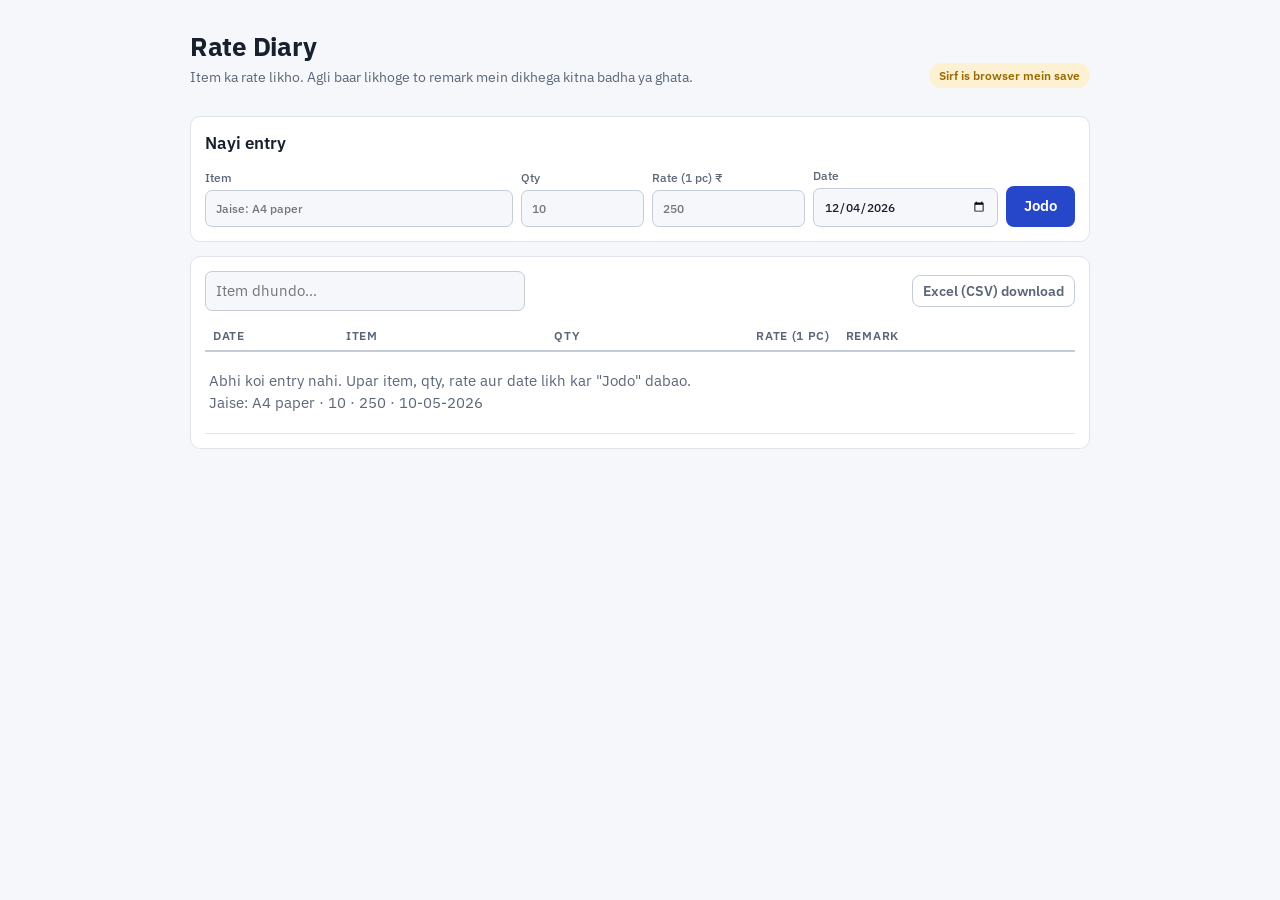
<file: supplier-rates/index.html>
<!doctype html><html><head><meta charset="utf-8"><meta name="viewport" content="width=device-width,initial-scale=1,viewport-fit=cover"></head><body>
<title>Rate Diary</title>
<meta name="claude:viewport-fit-sides" content="cover">
<link rel="stylesheet" href="https://fonts.googleapis.com/css2?family=IBM+Plex+Sans:wght@400;500;600;700&family=IBM+Plex+Mono:wght@500;600&display=swap">
<style>
/* Layout: one ledger sheet – an entry line on top, the register below. */
:root {
  --paper: #f5f7fa; --sheet: #ffffff; --ink: #18202e; --ink-soft: #5b6678;
  --rule: #dfe4ec; --rule-strong: #c4ccd8; --accent: #2647c9; --accent-soft: #e6ebfb;
  --up: #c2341f; --up-soft: #fbe6e2; --down: #17804a; --down-soft: #ddf2e5; --warn: #9a6a00; --warn-soft: #fcf1d2;
  --f-body: "IBM Plex Sans", "Segoe UI", system-ui, sans-serif;
  --f-num: "IBM Plex Mono", ui-monospace, Consolas, monospace;
}
@media (prefers-color-scheme: dark) {
  :root:not([data-theme="light"]) {
    --paper: #10141b; --sheet: #171d27; --ink: #e4e9f2; --ink-soft: #97a3b6; --rule: #262f3d; --rule-strong: #364254;
    --accent: #8ea6ff; --accent-soft: #1f2a4d; --up: #ff8a75; --up-soft: #3b1d18; --down: #6fd59b; --down-soft: #15321f;
    --warn: #f0c45c; --warn-soft: #362b10; color-scheme: dark;
  }
}
:root[data-theme="dark"] {
  --paper: #10141b; --sheet: #171d27; --ink: #e4e9f2; --ink-soft: #97a3b6; --rule: #262f3d; --rule-strong: #364254;
  --accent: #8ea6ff; --accent-soft: #1f2a4d; --up: #ff8a75; --up-soft: #3b1d18; --down: #6fd59b; --down-soft: #15321f;
  --warn: #f0c45c; --warn-soft: #362b10; color-scheme: dark;
}
* { box-sizing: border-box; }
[hidden] { display: none !important; }
body {
  background: var(--paper); color: var(--ink); font-family: var(--f-body); font-size: 15px; line-height: 1.5;
  padding-left: max(16px, env(safe-area-inset-left, 0px)); padding-right: max(16px, env(safe-area-inset-right, 0px)); padding-block: 0 40px;
}
.wrap { max-width: 900px; margin: 0 auto; display: grid; gap: 14px; }
header.top { display: flex; flex-wrap: wrap; justify-content: space-between; align-items: end; gap: 6px 12px; padding-top: 20px; }
h1 { margin: 0; font-size: 1.6rem; font-weight: 700; letter-spacing: -0.01em; }
.sub { margin: 0; color: var(--ink-soft); font-size: .9rem; }
.mode { font-size: .78rem; padding: 3px 10px; border-radius: 99px; background: var(--accent-soft); color: var(--accent); font-weight: 600; }
.mode.local { background: var(--warn-soft); color: var(--warn); }
.sheet { background: var(--sheet); border: 1px solid var(--rule); border-radius: 10px; padding: 14px; display: grid; gap: 10px; min-width: 0; }
h2 { margin: 0; font-size: 1.05rem; font-weight: 600; }
.entry { display: grid; grid-template-columns: 2fr .8fr 1fr 1.2fr auto; gap: 8px; align-items: end; }
@media (max-width: 640px) { .entry { grid-template-columns: 1fr 1fr; } .entry .f-item { grid-column: 1 / -1; } .entry .btn { grid-column: 1 / -1; } }
label { display: grid; gap: 3px; font-size: .78rem; color: var(--ink-soft); font-weight: 500; min-width: 0; }
input { font: inherit; color: var(--ink); background: var(--paper); border: 1px solid var(--rule-strong); border-radius: 7px; padding: 8px 10px; width: 100%; min-width: 0; }
input:focus-visible, button:focus-visible { outline: 2px solid var(--accent); outline-offset: 2px; }
.num { font-family: var(--f-num); font-variant-numeric: tabular-nums; }
.btn { font: inherit; border: 0; background: var(--accent); color: var(--sheet); font-weight: 600; padding: 9px 18px; border-radius: 8px; cursor: pointer; white-space: nowrap; }
.btn:disabled { opacity: .5; cursor: not-allowed; }
.btn.plain { background: none; color: var(--ink-soft); border: 1px solid var(--rule-strong); }
.btn.sm { padding: 5px 10px; font-size: .85rem; }
.preview { font-size: .9rem; padding: 8px 12px; border-radius: 8px; background: var(--paper); color: var(--ink-soft); }
.preview b { color: var(--ink); }
.toolbar { display: flex; flex-wrap: wrap; gap: 8px; align-items: center; justify-content: space-between; }
.toolbar input { max-width: 320px; }
.tbl-wrap { overflow-x: auto; margin: 0 -14px; padding: 0 14px; }
table { border-collapse: collapse; width: 100%; font-size: .92rem; }
th { text-align: left; font-size: .72rem; text-transform: uppercase; letter-spacing: .06em; color: var(--ink-soft); font-weight: 600; padding: 6px 8px; border-bottom: 2px solid var(--rule-strong); white-space: nowrap; }
td { padding: 8px; border-bottom: 1px solid var(--rule); vertical-align: middle; }
td.r, th.r { text-align: right; }
td.date { white-space: nowrap; }
.rmk { display: inline-block; font-size: .85rem; font-weight: 600; padding: 2px 8px; border-radius: 6px; }
.rmk.up { background: var(--up-soft); color: var(--up); }
.rmk.down { background: var(--down-soft); color: var(--down); }
.rmk.same { background: var(--rule); color: var(--ink-soft); }
.rmk.first { background: var(--accent-soft); color: var(--accent); }
.rmk-sub { display: block; font-size: .76rem; color: var(--ink-soft); margin-top: 2px; }
.x { background: none; border: 0; color: var(--ink-soft); font-size: 1rem; cursor: pointer; padding: 4px 6px; }
.x:hover { color: var(--up); }
.confirm { display: flex; gap: 4px; align-items: center; font-size: .8rem; white-space: nowrap; }
.empty { color: var(--ink-soft); padding: 18px 4px; }
.banner { padding: 9px 12px; border-radius: 8px; font-size: .88rem; background: var(--warn-soft); color: var(--warn); }
.banner.err { background: var(--up-soft); color: var(--up); }
.toast { position: fixed; left: 50%; bottom: calc(20px + env(safe-area-inset-bottom, 0px)); transform: translateX(-50%); background: var(--ink); color: var(--sheet); padding: 9px 16px; border-radius: 99px; font-size: .9rem; opacity: 0; pointer-events: none; transition: opacity .25s; max-width: calc(100% - 32px); }
.toast.show { opacity: 1; }
.rmk { white-space: nowrap; }
@media (max-width: 560px) {
  thead { display: none; }
  table, tbody { display: block; }
  tbody tr { display: grid; grid-template-columns: 1fr auto; grid-template-areas: "item rate" "date qty" "rmk act"; gap: 2px 10px; padding: 10px 0; border-bottom: 1px solid var(--rule); }
  tbody td { border: 0; padding: 0; }
  td.item { grid-area: item; font-weight: 600; } td.rate { grid-area: rate; font-size: 1.05rem; }
  td.date { grid-area: date; color: var(--ink-soft); font-size: .82rem; } td.qty { grid-area: qty; color: var(--ink-soft); font-size: .82rem; }
  td.qty:not(:empty)::before { content: "Qty "; font-family: var(--f-body); }
  td.rmkc { grid-area: rmk; margin-top: 4px; } td.act { grid-area: act; align-self: end; }
  td.empty { display: block; }
}
@media (prefers-reduced-motion: reduce) { .toast { transition: none; } }
</style>

<div class="wrap">
  <header class="top">
    <div>
      <h1>Rate Diary</h1>
      <p class="sub">Item ka rate likho. Agli baar likhoge to remark mein dikhega kitna badha ya ghata.</p>
    </div>
    <span class="mode" id="modeTag">Load ho raha hai…</span>
  </header>
  <div id="banner"></div>

  <form class="sheet" id="entryForm" autocomplete="off">
    <h2>Nayi entry</h2>
    <div class="entry">
      <label class="f-item">Item<input id="fItem" list="itemList" required maxlength="80" placeholder="Jaise: A4 paper"></label>
      <label>Qty<input id="fQty" type="number" min="0" step="any" placeholder="10"></label>
      <label>Rate (1 pc) ₹<input id="fRate" type="number" min="0" step="any" required placeholder="250"></label>
      <label>Date<input id="fDate" type="date" required></label>
      <button class="btn" type="submit" id="saveBtn">Jodo</button>
    </div>
    <datalist id="itemList"></datalist>
    <div class="preview" id="preview" hidden></div>
  </form>

  <section class="sheet">
    <div class="toolbar">
      <input id="search" type="search" placeholder="Item dhundo…" aria-label="Item dhundo">
      <button class="btn plain sm" id="exportBtn" type="button">Excel (CSV) download</button>
    </div>
    <div class="tbl-wrap">
      <table>
        <thead><tr><th>Date</th><th>Item</th><th class="r">Qty</th><th class="r">Rate (1 pc)</th><th>Remark</th><th></th></tr></thead>
        <tbody id="rows"></tbody>
      </table>
    </div>
  </section>
</div>
<div class="toast" id="toast" role="status"></div>

<script>
(() => {
  "use strict";
  const $ = (s) => document.querySelector(s);
  const esc = (s) => String(s ?? "").replace(/[&<>"']/g, (c) => ({ "&": "&amp;", "<": "&lt;", ">": "&gt;", '"': "&quot;", "'": "&#39;" }[c]));
  const today = () => { const d = new Date(); return `${d.getFullYear()}-${String(d.getMonth() + 1).padStart(2, "0")}-${String(d.getDate()).padStart(2, "0")}`; };
  const showDate = (s) => (s ? s.split("-").reverse().join("-") : "");          // 2026-05-10 -> 10-05-2026
  const money = (n) => "₹" + Number(n).toLocaleString("en-IN", { maximumFractionDigits: 2 });
  function toast(m) { const t = $("#toast"); t.textContent = m; t.classList.add("show"); clearTimeout(toast.t); toast.t = setTimeout(() => t.classList.remove("show"), 2400); }

  // Same item even if written a little differently: "A4 Paper", "a4  paper", "paper a4"
  function keyOf(name) {
    return [...new Set(String(name).toLowerCase()
      .replace(/(\d)\s*(gsm|gm|g|kg|ml|pages|page|pg)\b/g, "$1$2")
      .replace(/[^a-z0-9ऀ-ॿ]+/g, " ").trim().split(/\s+/).filter(Boolean)
      .map((t) => (t.length > 3 && /[a-z]s$/.test(t) && !/ss$/.test(t) ? t.slice(0, -1) : t)))].sort().join(" ");
  }

  // ---------- storage: online (db) on Claude, browser otherwise ----------
  let rows = [], db = null, downloads = null, ready = false;
  const LKEY = "rateDiary.simple.v1";
  const localLoad = () => { try { rows = JSON.parse(localStorage.getItem(LKEY)) || []; } catch (e) { rows = []; } };
  const localSave = () => { try { localStorage.setItem(LKEY, JSON.stringify(rows)); } catch (e) { banner("Is browser mein save nahi ho paya.", "err"); } };
  function banner(m, k = "") { $("#banner").innerHTML = m ? `<div class="banner ${k}">${m}</div>` : ""; }
  async function put(r) { if (db) return db.collection("entries").doc(r.id).set(r); rows.push(r); localSave(); render(); }
  async function del(id) { if (db) return db.collection("entries").doc(id).delete(); rows = rows.filter((r) => r.id !== id); localSave(); render(); }

  function useLocal(msg) {
    if (ready) return;
    ready = true; localLoad();
    $("#modeTag").textContent = "Sirf is browser mein save"; $("#modeTag").className = "mode local";
    if (msg) banner(msg);
    render();
  }
  async function init() {
    $("#fDate").value = today();
    render();
    if (!window.claude || typeof window.claude.use !== "function") return useLocal();
    const guard = setTimeout(() => useLocal("Online storage se jawab nahi aaya – abhi data sirf is browser mein save hoga."), 10000);
    const [d, dl] = await Promise.all([claude.use("db"), claude.use("downloads")]);
    downloads = dl;
    if (!d) { clearTimeout(guard); return useLocal("Login nahi hai – data sirf is browser mein save hoga."); }
    if (ready) return;
    db = d;
    db.collection("entries").onSnapshot((snap) => {
      rows = snap.docs.map((x) => x.data());
      if (!ready) { clearTimeout(guard); ready = true; $("#modeTag").textContent = "Online save"; $("#modeTag").className = "mode"; }
      render();
    }, (e) => { clearTimeout(guard); banner("Data load nahi hua (" + esc(e.code) + "). Page dobara kholo.", "err"); });
  }

  // ---------- remark: compare with the previous entry of the same item ----------
  const order = (a, b) => (a.date === b.date ? (a.created || 0) - (b.created || 0) : a.date < b.date ? -1 : 1);
  function previousOf(key, date, created) {
    return rows.filter((r) => r.key === key && (r.date < date || (r.date === date && (r.created || 0) < created))).sort(order).at(-1) || null;
  }
  function remark(rate, prev) {
    if (!prev) return { cls: "first", text: "Pehli entry", sub: "" };
    const diff = Math.round((rate - prev.rate) * 100) / 100;
    const sub = `pehle ${money(prev.rate)} · ${showDate(prev.date)}`;
    if (diff > 0) return { cls: "up", text: `${money(diff)} badh gaye`, sub };
    if (diff < 0) return { cls: "down", text: `${money(-diff)} kam hue`, sub };
    return { cls: "same", text: "Rate same hai", sub };
  }

  let confirmId = null;
  function render() {
    // item suggestions
    const names = new Map();
    rows.slice().sort(order).forEach((r) => names.set(r.key, r.item));
    $("#itemList").innerHTML = [...names.values()].map((n) => `<option value="${esc(n)}">`).join("");

    const q = keyOf($("#search").value);
    const list = rows.filter((r) => !q || q.split(" ").every((t) => r.key.includes(t))).sort(order).reverse();
    if (!ready) { $("#rows").innerHTML = `<tr><td colspan="6" class="empty">Load ho raha hai…</td></tr>`; return; }
    if (!rows.length) { $("#rows").innerHTML = `<tr><td colspan="6" class="empty">Abhi koi entry nahi. Upar item, qty, rate aur date likh kar "Jodo" dabao.<br>Jaise: A4 paper · 10 · 250 · 10-05-2026</td></tr>`; return; }
    if (!list.length) { $("#rows").innerHTML = `<tr><td colspan="6" class="empty">"${esc($("#search").value)}" naam ka koi item nahi mila.</td></tr>`; return; }
    $("#rows").innerHTML = list.map((r) => {
      const m = remark(r.rate, previousOf(r.key, r.date, r.created || 0));
      const act = confirmId === r.id
        ? `<span class="confirm">Delete? <button class="btn sm" data-yes="${esc(r.id)}">Haan</button><button class="btn plain sm" data-no="1">Nahi</button></span>`
        : `<button class="x" data-del="${esc(r.id)}" title="Delete" aria-label="Delete">✕</button>`;
      return `<tr><td class="date num">${showDate(r.date)}</td><td class="item">${esc(r.item)}</td><td class="r num qty">${r.qty ?? ""}</td><td class="r num rate"><b>${money(r.rate)}</b></td>
        <td class="rmkc"><span class="rmk ${m.cls}">${m.text}</span>${m.sub ? `<span class="rmk-sub">${m.sub}</span>` : ""}</td><td class="r act">${act}</td></tr>`;
    }).join("");
  }

  // live preview while typing
  function updatePreview() {
    const item = $("#fItem").value.trim(), rate = $("#fRate").value, date = $("#fDate").value || today();
    const box = $("#preview");
    if (!item) { box.hidden = true; return; }
    const prev = previousOf(keyOf(item), date, Date.now());
    box.hidden = false;
    if (!prev) { box.innerHTML = "Is item ki pehli entry hogi."; return; }
    let txt = `Pichhla rate: <b>${money(prev.rate)}</b> (${showDate(prev.date)}${prev.qty ? ", qty " + prev.qty : ""})`;
    if (rate !== "") { const m = remark(Number(rate), prev); txt += ` → <span class="rmk ${m.cls}">${m.text}</span>`; }
    box.innerHTML = txt;
  }
  ["#fItem", "#fRate", "#fDate"].forEach((s) => $(s).addEventListener("input", updatePreview));

  $("#entryForm").addEventListener("submit", async (e) => {
    e.preventDefault();
    const item = $("#fItem").value.trim(), rate = Number($("#fRate").value), date = $("#fDate").value;
    if (!item || !date || isNaN(rate)) return;
    const qv = $("#fQty").value;
    const r = { id: Date.now().toString(36) + Math.random().toString(36).slice(2, 7), item, key: keyOf(item), qty: qv === "" ? null : Number(qv), rate, date, created: Date.now() };
    const btn = $("#saveBtn"); btn.disabled = true;
    try {
      await put(r);
      const m = remark(rate, previousOf(r.key, r.date, r.created));
      toast(`${item} – ${m.text}`);
      $("#fItem").value = ""; $("#fQty").value = ""; $("#fRate").value = ""; $("#preview").hidden = true; $("#fItem").focus();
    } catch (err) { toast(err?.code === "not_granted" ? "Aapko save karne ki permission nahi hai" : "Save nahi hua, dobara try karo"); }
    finally { btn.disabled = false; }
  });

  $("#rows").addEventListener("click", async (e) => {
    const t = e.target.dataset;
    if (t.del) { confirmId = t.del; render(); }
    if (t.no) { confirmId = null; render(); }
    if (t.yes) { confirmId = null; try { await del(t.yes); toast("Entry delete ho gayi"); } catch (err) { toast("Delete nahi hua"); render(); } }
  });
  $("#search").addEventListener("input", render);

  $("#exportBtn").onclick = async () => {
    if (!rows.length) return toast("Abhi koi entry nahi hai");
    const c = (v) => `"${String(v ?? "").replace(/"/g, '""')}"`;
    const sorted = rows.slice().sort(order);
    const csv = "﻿Date,Item,Qty,Rate (1 pc),Remark\n" + sorted.map((r) => { const m = remark(r.rate, previousOf(r.key, r.date, r.created || 0)); return [showDate(r.date), r.item, r.qty ?? "", r.rate, m.text + (m.sub ? " (" + m.sub + ")" : "")].map(c).join(","); }).join("\n");
    const filename = `rate-diary-${today()}.csv`;
    if (window.AndroidBridge) { window.AndroidBridge.shareText(filename, csv); return; }   // Android app: share sheet
    if (downloads) { try { await downloads.save({ filename, data: csv }); } catch (err) { if (err?.code !== "declined") toast("Download nahi hua"); } return; }
    try { const a = document.createElement("a"); a.href = URL.createObjectURL(new Blob([csv], { type: "text/csv" })); a.download = filename; a.click(); } catch (err) { toast("Download nahi hua"); }
  };

  init();
})();
</script>

</body></html>
</file>
<file: health-tracker/style.css>
:root {
  --bg: #f3f6f4; --card: #fff; --text: #17221d; --muted: #63736b; --line: #e1e8e4;
  --pri: #0f9d74; --pri-soft: #dff4ec; --warn: #e8a317; --bad: #d9534f; --good: #2e9e5b;
}
@media (prefers-color-scheme: dark) {
  :root { --bg: #0f1513; --card: #18211d; --text: #e6eee9; --muted: #92a39a; --line: #26332d; --pri-soft: #163a2e; }
}
* { box-sizing: border-box; }
body { margin: 0; font-family: system-ui, -apple-system, "Segoe UI", Roboto, sans-serif; background: var(--bg); color: var(--text); padding-bottom: 80px; }
h2, h3 { margin: 0 0 10px; } h3 { font-size: 1.02rem; }
.muted { color: var(--muted); } .small { font-size: .85rem; } .center { text-align: center; padding: 0 16px; }

.topbar { position: sticky; top: 0; z-index: 5; display: flex; justify-content: space-between; align-items: center; gap: 8px; padding: 10px 16px; background: var(--pri); color: #fff; flex-wrap: wrap; }
.brand { font-weight: 700; font-size: 1.1rem; }
.date-nav { display: flex; align-items: center; gap: 4px; }
.date-nav input { border: 0; border-radius: 8px; padding: 6px 8px; font: inherit; }
.icon-btn { background: rgba(255,255,255,.2); color: #fff; border: 0; border-radius: 8px; width: 32px; height: 32px; font-size: 1.3rem; cursor: pointer; }

main { max-width: 860px; margin: 0 auto; padding: 12px 16px; }
.tab { display: none; } .tab.active { display: block; }
.card { background: var(--card); border: 1px solid var(--line); border-radius: 14px; padding: 14px; margin-bottom: 12px; }
.grid2 { display: grid; grid-template-columns: 1fr 1fr; gap: 12px; }
.grid2 > .card { margin-bottom: 0; } .grid2 + .card { margin-top: 12px; }
.grid3 { display: grid; grid-template-columns: repeat(3, 1fr); gap: 10px; margin-top: 10px; }
@media (max-width: 600px) { .grid2, .grid3 { grid-template-columns: 1fr; } }

.field { display: flex; flex-direction: column; gap: 4px; font-size: .85rem; color: var(--muted); }
input, select, textarea { font: inherit; color: var(--text); background: var(--bg); border: 1px solid var(--line); border-radius: 8px; padding: 8px 10px; width: 100%; }
textarea { resize: vertical; }
.btn { background: var(--pri); color: #fff; border: 0; border-radius: 10px; padding: 9px 16px; font: inherit; font-weight: 600; cursor: pointer; display: inline-block; text-align: center; }
.btn.ghost { background: var(--pri-soft); color: var(--pri); } .btn.danger { background: var(--bad); }
.btn.small { padding: 5px 10px; font-size: .85rem; }
.row { display: flex; gap: 8px; flex-wrap: wrap; }
form .btn[type=submit] { margin-top: 12px; }

.score-card { display: flex; align-items: center; gap: 16px; }
.ring { --v: 0; width: 86px; height: 86px; flex: none; border-radius: 50%; display: grid; place-content: center; text-align: center;
  background: radial-gradient(closest-side, var(--card) 78%, transparent 80% 100%), conic-gradient(var(--pri) calc(var(--v) * 1%), var(--line) 0); }
.ring span { font-size: 1.6rem; font-weight: 800; line-height: 1; } .ring small { color: var(--muted); }

.water-row { display: flex; align-items: center; justify-content: space-between; margin-bottom: 8px; }
.water-val { text-align: center; } .water-val b { font-size: 1.6rem; }
.round { width: 42px; height: 42px; border-radius: 50%; border: 0; background: var(--pri-soft); color: var(--pri); font-size: 1.4rem; cursor: pointer; }
.bar { height: 8px; background: var(--line); border-radius: 6px; overflow: hidden; }
.bar i { display: block; height: 100%; width: 0; background: var(--pri); border-radius: 6px; transition: width .3s; }
.bar i.low { background: var(--bad); } .bar i.mid { background: var(--warn); }

.switch-row { display: flex; align-items: center; gap: 8px; margin-bottom: 8px; font-weight: 600; }
.switch-row input, .habits input { width: 18px; height: 18px; accent-color: var(--pri); }
.habits { display: grid; grid-template-columns: 1fr 1fr; gap: 8px; }
.habits label { display: flex; gap: 8px; align-items: center; }
@media (max-width: 600px) { .habits { grid-template-columns: 1fr; } }

.add-food { display: grid; grid-template-columns: 150px 1fr 70px auto; gap: 8px; margin-bottom: 10px; }
@media (max-width: 600px) { .add-food { grid-template-columns: 1fr 70px; } .add-food #foodInput { grid-column: 1 / -1; order: -1; } }
.meal { margin-top: 8px; }
.meal h4 { margin: 8px 0 4px; font-size: .9rem; color: var(--muted); }
.food-item { display: flex; justify-content: space-between; align-items: center; padding: 6px 10px; border-radius: 8px; background: var(--bg); margin-bottom: 4px; gap: 8px; }
.food-item.junk { border-left: 3px solid var(--bad); }
.food-item button { background: none; border: 0; color: var(--bad); font-size: 1.1rem; cursor: pointer; }

.nutri { display: grid; grid-template-columns: 110px 1fr 120px; gap: 8px; align-items: center; margin-bottom: 6px; font-size: .9rem; }
.nutri .val { text-align: right; color: var(--muted); font-size: .82rem; }
@media (max-width: 480px) { .nutri { grid-template-columns: 90px 1fr 92px; } }
.missing { margin-top: 12px; padding: 10px 12px; border-radius: 10px; background: #fff6e0; color: #6b4d00; }
.missing.ok { background: var(--pri-soft); color: var(--pri); }
@media (prefers-color-scheme: dark) { .missing { background: #3a2e10; color: #f3d48a; } }
.missing ul { margin: 6px 0 0; padding-left: 18px; } .missing li { margin-bottom: 4px; }

.addict-today label { display: flex; gap: 8px; align-items: center; margin-bottom: 6px; }

.seg { display: flex; gap: 6px; margin-bottom: 12px; flex-wrap: wrap; }
.seg button { flex: 1; border: 1px solid var(--line); background: var(--bg); color: var(--text); padding: 8px; border-radius: 10px; font: inherit; cursor: pointer; }
.seg button.on { background: var(--pri); color: #fff; border-color: var(--pri); }
.stats { display: grid; grid-template-columns: repeat(4, 1fr); gap: 8px; }
@media (max-width: 600px) { .stats { grid-template-columns: 1fr 1fr; } }
.stat { background: var(--bg); border-radius: 10px; padding: 10px; }
.stat b { display: block; font-size: 1.3rem; } .stat span { font-size: .8rem; color: var(--muted); }

.chart { display: flex; align-items: flex-end; gap: 3px; height: 140px; padding-top: 16px; }
.chart .col { flex: 1; display: flex; flex-direction: column; align-items: center; justify-content: flex-end; height: 100%; min-width: 0; }
.chart .col i { width: 100%; max-width: 34px; background: var(--pri); border-radius: 4px 4px 0 0; min-height: 2px; }
.chart .col small { font-size: .65rem; color: var(--muted); margin-top: 3px; white-space: nowrap; }
.chart .col em { font-size: .65rem; font-style: normal; color: var(--muted); }

.table-wrap { overflow-x: auto; }
table { border-collapse: collapse; width: 100%; font-size: .85rem; }
th, td { padding: 7px 8px; border-bottom: 1px solid var(--line); text-align: left; white-space: nowrap; }
th { color: var(--muted); font-weight: 600; }
.pill { display: inline-block; padding: 1px 8px; border-radius: 20px; font-size: .78rem; font-weight: 600; }
.pill.good { background: #dcf3e5; color: #1d7a43; } .pill.mid { background: #fdf0cf; color: #8a6200; } .pill.bad { background: #fbe0df; color: #a33; }

.plan-day { border: 1px solid var(--line); border-radius: 10px; margin-bottom: 8px; overflow: hidden; }
.plan-day summary { padding: 10px 12px; cursor: pointer; font-weight: 600; background: var(--bg); }
.plan-day dl { margin: 0; padding: 8px 12px; display: grid; grid-template-columns: 130px 1fr; gap: 6px 10px; font-size: .9rem; }
.plan-day dt { color: var(--muted); }
@media (max-width: 480px) { .plan-day dl { grid-template-columns: 1fr; } .plan-day dt { margin-top: 6px; } }
.tips { margin: 0; padding-left: 18px; } .tips li { margin-bottom: 6px; }
.kv { display: grid; grid-template-columns: repeat(3, 1fr); gap: 8px; margin: 10px 0; }
@media (max-width: 600px) { .kv { grid-template-columns: 1fr 1fr; } }

.addict-card .big { font-size: 2.4rem; font-weight: 800; color: var(--pri); line-height: 1; }
.addict-card .head { display: flex; justify-content: space-between; align-items: center; gap: 8px; }
.milestones { list-style: none; padding: 0; margin: 10px 0 0; }
.milestones li { padding: 5px 0 5px 26px; position: relative; font-size: .88rem; color: var(--muted); }
.milestones li::before { content: "○"; position: absolute; left: 4px; }
.milestones li.done { color: var(--text); } .milestones li.done::before { content: "✔"; color: var(--good); }

.tabs { position: fixed; bottom: 0; left: 0; right: 0; display: flex; background: var(--card); border-top: 1px solid var(--line); z-index: 5; }
.tabs button { flex: 1; background: none; border: 0; padding: 8px 2px 10px; font: inherit; font-size: .72rem; color: var(--muted); cursor: pointer; display: flex; flex-direction: column; align-items: center; gap: 2px; }
.tabs button span { font-size: 1.25rem; } .tabs button.on { color: var(--pri); font-weight: 700; }

.toast { position: fixed; left: 50%; bottom: 90px; transform: translateX(-50%); background: #222; color: #fff; padding: 9px 16px; border-radius: 20px; font-size: .9rem; opacity: 0; pointer-events: none; transition: opacity .3s; }
.toast.show { opacity: 1; }

/* ---- Advanced features ---- */
.chips { display: flex; flex-wrap: wrap; gap: 6px; margin-top: 8px; }
.chip { background: var(--pri-soft); color: var(--pri); border-radius: 20px; padding: 3px 10px; font-size: .8rem; font-weight: 600; border: 0; font-family: inherit; cursor: default; }
button.chip { cursor: pointer; }
.chip.warm { background: #ffe9d6; color: #a14d00; }
@media (prefers-color-scheme: dark) { .chip.warm { background: #3d2610; color: #ffb36b; } }
.quick { display: flex; flex-wrap: wrap; gap: 6px; margin-bottom: 8px; align-items: center; }
.quick .lbl { font-size: .8rem; color: var(--muted); }
.custom-food { margin-top: 12px; border-top: 1px dashed var(--line); padding-top: 10px; }
.custom-food summary { cursor: pointer; color: var(--pri); font-weight: 600; }
.custom-food form { margin-top: 10px; }
.grid4 { display: grid; grid-template-columns: repeat(4, 1fr); gap: 8px; margin: 8px 0 10px; }
@media (max-width: 600px) { .grid4 { grid-template-columns: 1fr 1fr; } }
.field.check { justify-content: flex-end; } .field.check span { display: flex; gap: 6px; align-items: center; color: var(--text); }
.field.check input { width: 18px; height: 18px; }
.list-row { display: flex; justify-content: space-between; align-items: center; gap: 8px; padding: 6px 10px; background: var(--bg); border-radius: 8px; margin-top: 4px; font-size: .9rem; }
.list-row button { background: none; border: 0; color: var(--bad); cursor: pointer; font-size: 1rem; }
.add-med { display: grid; grid-template-columns: 1fr 110px auto; gap: 8px; margin-bottom: 8px; }
@media (max-width: 480px) { .add-med { grid-template-columns: 1fr 1fr; } .add-med input { grid-column: 1 / -1; } }
.meds label { display: flex; gap: 8px; align-items: center; margin-bottom: 6px; }
.meds input { width: 18px; height: 18px; accent-color: var(--pri); }

.status { margin-top: 12px; display: grid; gap: 6px; }
.status div { padding: 8px 12px; border-radius: 10px; font-size: .9rem; }
.status .good { background: #dcf3e5; color: #1d7a43; } .status .mid { background: #fdf0cf; color: #7a5700; } .status .bad { background: #fbe0df; color: #a33; }
@media (prefers-color-scheme: dark) {
  .status .good, .pill.good { background: #14361f; color: #7fdca1; } .status .mid, .pill.mid { background: #3a2e10; color: #f3d48a; } .status .bad, .pill.bad { background: #3d1a1a; color: #ff9a96; }
}
.line-chart svg { width: 100%; height: auto; display: block; }
.line-chart .axis { stroke: var(--line); } .line-chart text { fill: var(--muted); font-size: 9px; font-family: inherit; }
.line-chart .ref { stroke: var(--bad); stroke-dasharray: 4 3; opacity: .6; }
.line-chart .key { display: flex; gap: 12px; font-size: .8rem; color: var(--muted); margin-top: 4px; flex-wrap: wrap; }
.line-chart .key i { display: inline-block; width: 10px; height: 10px; border-radius: 50%; margin-right: 4px; vertical-align: middle; }
.empty { color: var(--muted); font-size: .9rem; padding: 12px 0; }

.cal { display: grid; grid-template-columns: repeat(7, 1fr); gap: 4px; }
.cal .h { font-size: .72rem; color: var(--muted); text-align: center; }
.cal .c { aspect-ratio: 1; border-radius: 6px; background: var(--line); display: grid; place-content: center; font-size: .75rem; color: #fff; cursor: pointer; font-weight: 600; }
.cal .c.none { color: var(--muted); }
.cal .c.blank { background: none; cursor: default; }
.cal .c.today { outline: 2px solid var(--text); }
.legend { display: flex; gap: 12px; flex-wrap: wrap; margin-top: 8px; font-size: .75rem; color: var(--muted); }
.legend i { display: inline-block; width: 10px; height: 10px; border-radius: 3px; margin-right: 4px; vertical-align: middle; }

.badges { display: grid; grid-template-columns: repeat(3, 1fr); gap: 8px; margin-top: 10px; }
@media (max-width: 480px) { .badges { grid-template-columns: 1fr 1fr; } }
.badge { background: var(--bg); border-radius: 10px; padding: 10px; text-align: center; font-size: .8rem; }
.badge b { display: block; font-size: 1.6rem; } .badge.locked { opacity: .35; filter: grayscale(1); }
.insights { margin: 0; padding-left: 18px; } .insights li { margin-bottom: 6px; font-size: .92rem; }
.tabs button { font-size: .68rem; }
.addict-today input { width: 18px; height: 18px; flex: none; accent-color: var(--pri); }
</file>
